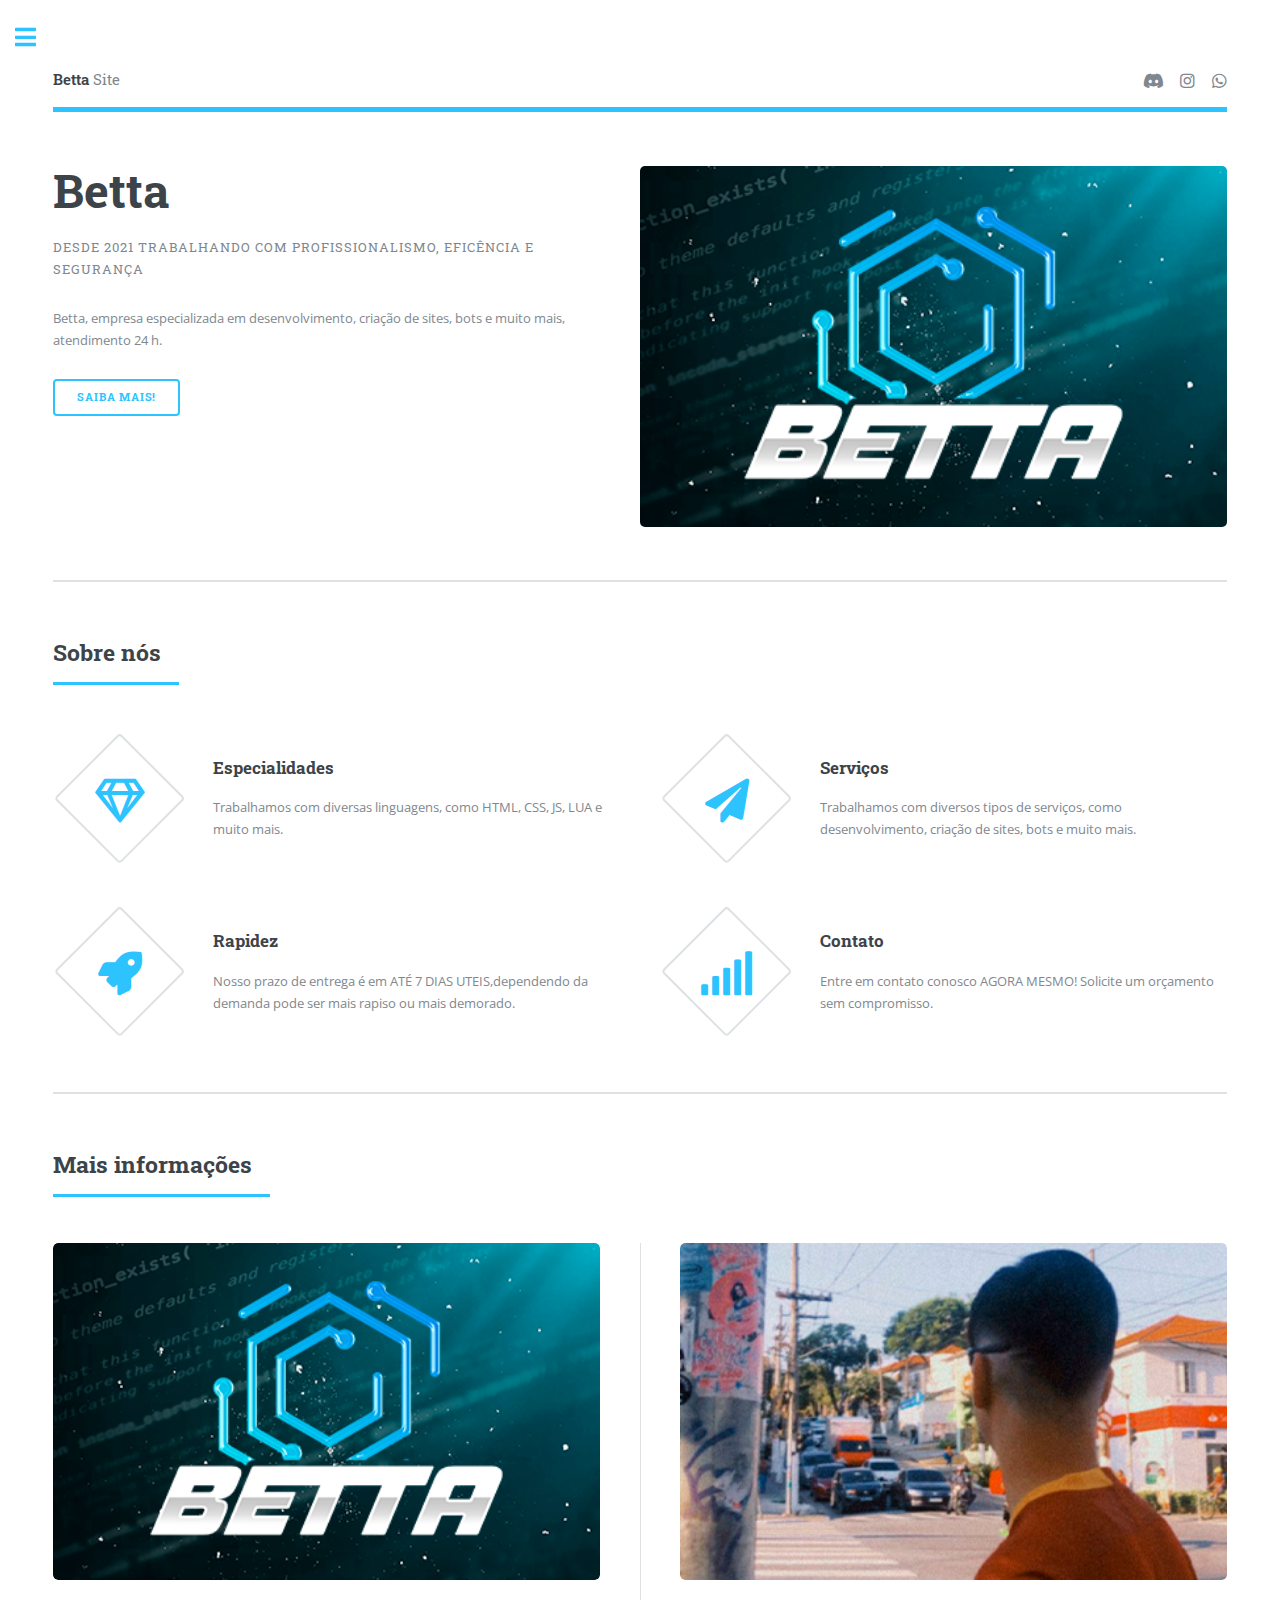
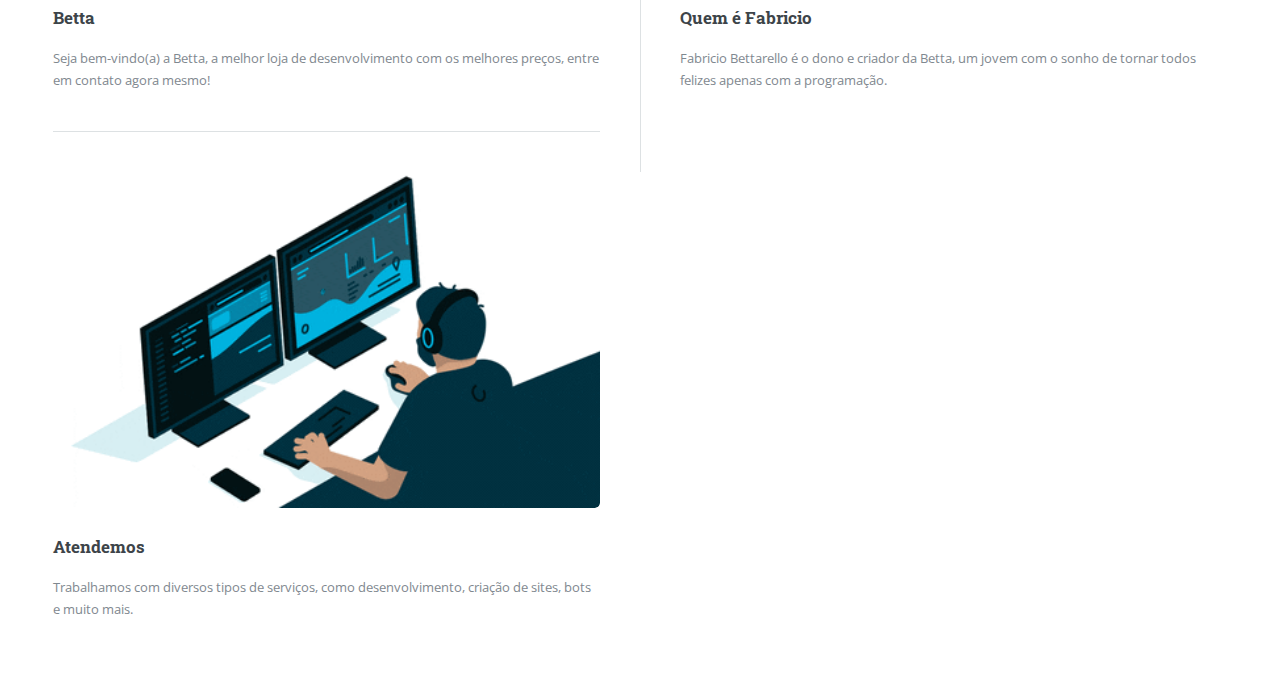
<file: home.html>
<!DOCTYPE HTML>
<!--
	Editorial by HTML5 UP
	html5up.net | @ajlkn
	Free for personal and commercial use under the CCA 3.0 license (html5up.net/license)
-->
<html>
	<head>
		<title>Betta - Site</title>
		<meta charset="utf-8" />
		<meta name="viewport" content="width=device-width, initial-scale=1, user-scalable=no" />
		<link rel="stylesheet" href="assets/css/main.css" />
		<link rel="shortcut icon" href="images/logo.png" type="image/x-icon">
		<meta name="description" content="Seja bem-vindo(a) a Betta, a melhor loja de desenvolvimento com os melhores preços. Visite agora nosso site!">
	</head>
	<body class="is-preload">

		<!-- Wrapper -->
			<div id="wrapper">

				<!-- Main -->
					<div id="main">
						<div class="inner">

							<!-- Header -->
								<header id="header">
									<a href="home.html" class="logo"><strong>Betta</strong> Site</a>
									<ul class="icons">
										<li><a href="https://discord.gg/AR87m5PDKe" class="icon brands fa-discord" target="_blank"><span class="label">Discord</span></a></li>
										<li><a href="https://www.instagram.com/bettarello_/" class="icon brands fa-instagram" target="_blank"><span class="label">Instagram</span></a></li>
										<li><a href="https://api.whatsapp.com/send?phone=5511931501833&text=Ol%C3%A1%20Betta!" class="icon brands fa-whatsapp" target="_blank"><span class="label">Whatsapp</span></a></li>
									</ul>
								</header>

							<!-- Banner -->
								<section id="banner">
									<div class="content">
										<header>
											<h1>Betta</h1>
											<p>Desde 2021 trabalhando com Profissionalismo, Eficência e Segurança</p>
										</header>
										<p>Betta, empresa especializada em desenvolvimento, criação de sites, bots e muito mais, atendimento 24 h.</p>
										<ul class="actions">
											<li><a href="#mais" class="button big">Saiba mais!</a></li>
										</ul>
									</div>
									<span class="image object">
										<img src="images/pic01.png" alt="" />
									</span>
								</section>

							<!-- Section -->
								<section>
									<header class="major">
										<h2>Sobre nós</h2>
									</header>
									<div class="features">
										<article>
											<span class="icon fa-gem"></span>
											<div class="content">
												<h3>Especialidades</h3>
												<p>Trabalhamos com diversas linguagens, como HTML, CSS, JS, LUA e muito mais.</p>
											</div>
										</article>
										<article>
											<span class="icon solid fa-paper-plane"></span>
											<div class="content">
												<h3>Serviços</h3>
												<p>Trabalhamos com diversos tipos de serviços, como desenvolvimento, criação de sites, bots e muito mais.</p>
											</div>
										</article>
										<article>
											<span class="icon solid fa-rocket"></span>
											<div class="content">
												<h3>Rapidez</h3>
												<p>Nosso prazo de entrega é em ATÉ 7 DIAS UTEIS,dependendo da demanda pode ser mais rapiso ou mais demorado.</p>
											</div>
										</article>
										<article>
											<span class="icon solid fa-signal"></span>
											<div class="content">
												<h3>Contato</h3>
												<p>Entre em contato conosco AGORA MESMO! Solicite um orçamento sem compromisso.</p>
											</div>
										</article>
									</div>
								</section>

							<!-- Section -->
								<section id="mais">
									<header class="major">
										<h2>Mais informações</h2>
									</header>
									<div class="posts">
										<article>
											<a class="image"><img src="images/pic01.png" alt="" /></a>
											<h3>Betta</h3>
											<p>Seja bem-vindo(a) a Betta, a melhor loja de desenvolvimento com os melhores preços, entre em contato agora mesmo!</p>
										</article>
										<article>
											<a class="image"><img src="images/pic02.png" alt="" /></a>
											<h3>Quem é Fabricio</h3>
											<p>Fabricio Bettarello é o dono e criador da Betta, um jovem com o sonho de tornar todos felizes apenas com a programação.</p>
										</article>
										<article>
											<a class="image"><img src="images/pic03.gif" alt="" /></a>
											<h3>Atendemos</h3>
											<p>Trabalhamos com diversos tipos de serviços, como desenvolvimento, criação de sites, bots e muito mais.</p>
										</article>
									</div>
								</section>

						</div>
					</div>

				<!-- Sidebar -->
					<div id="sidebar">
						<div class="inner">

							<!-- Menu -->
								<nav id="menu">
									<header class="major">
										<h2>Menu</h2>
									</header>
									<ul>
										<li><a href="home.html">Página inicial</a></li>
										<li><a href="sobre.html">Sobre nós</a></li>
									</ul>
								</nav>

							<!-- Section -->
								<section>
									<header class="major">
										<h2>Contato</h2>
									</header>
									<p>Solicite um orçamento, atendimento 24 h.</p>
									<ul class="contact">
										<li class="icon solid fa-envelope">fabriciobettarello88@gmail.com</li>
										<li class="icon solid fa-phone">Tel:  (11) 93150-1833</li>
										<li class="icon solid fa-home">São Paulo | SP</li>
									</ul>
								</section>

							<!-- Footer -->
								<footer id="footer">
									<p class="copyright">Betta | &copy Todos os direitos reservados.</p>
								</footer>

						</div>
					</div>

			</div>

		<!-- Scripts -->
			<script src="assets/js/jquery.min.js"></script>
			<script src="assets/js/browser.min.js"></script>
			<script src="assets/js/breakpoints.min.js"></script>
			<script src="assets/js/util.js"></script>
			<script src="assets/js/main.js"></script>

	</body>
</html>
</file>
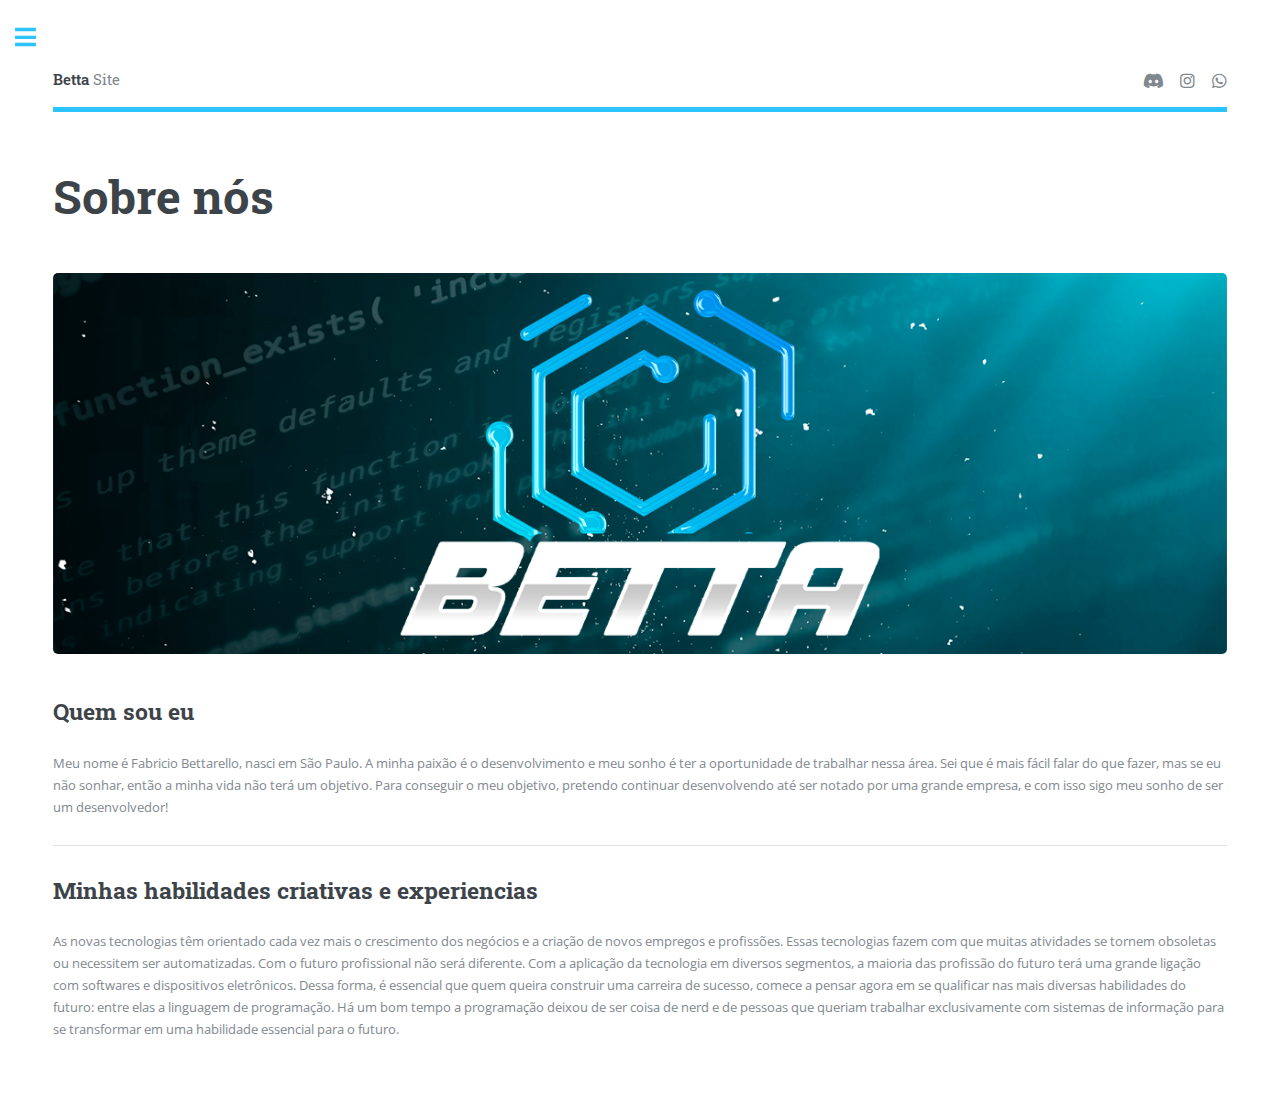
<file: sobre.html>
<!DOCTYPE HTML>
<!--
	Editorial by HTML5 UP
	html5up.net | @ajlkn
	Free for personal and commercial use under the CCA 3.0 license (html5up.net/license)
-->
<html>
	<head>
		<title>Betta - Site | Sobre nós</title>
		<meta charset="utf-8" />
		<meta name="viewport" content="width=device-width, initial-scale=1, user-scalable=no" />
		<link rel="stylesheet" href="assets/css/main.css" />
		<link rel="shortcut icon" href="images/logo.png" type="image/x-icon">
	</head>
	<body class="is-preload">

		<!-- Wrapper -->
			<div id="wrapper">

				<!-- Main -->
					<div id="main">
						<div class="inner">

							<!-- Header -->
								<header id="header">
									<a href="home.html" class="logo"><strong>Betta</strong> Site</a>
									<ul class="icons">
										<li><a href="https://discord.gg/AR87m5PDKe" class="icon brands fa-discord" target="_blank"><span class="label">Discord</span></a></li>
										<li><a href="https://www.instagram.com/bettarello_/" class="icon brands fa-instagram" target="_blank"><span class="label">Instagram</span></a></li>
										<li><a href="https://api.whatsapp.com/send?phone=5511931501833&text=Ol%C3%A1%20Betta!" class="icon brands fa-whatsapp" target="_blank"><span class="label">Whatsapp</span></a></li>
									</ul>
								</header>

							<!-- Content -->
								<section>
									<header class="main">
										<h1>Sobre nós</h1>
									</header>

									<span class="image main"><img src="images/pic11.png" alt="" /></span>
									<h2>Quem sou eu</h2>
									<p>Meu nome é Fabricio Bettarello, nasci em São Paulo. A minha paixão é o desenvolvimento e meu sonho é ter a oportunidade de trabalhar nessa área. Sei que é mais fácil falar do que fazer, mas se eu não sonhar, então a minha vida não terá um objetivo. Para conseguir o meu objetivo, pretendo continuar desenvolvendo até ser notado por uma grande empresa, e com isso sigo meu sonho de ser um desenvolvedor!</p>
									<hr>
									<h2>Minhas habilidades criativas e experiencias</h2>
									<p>As novas tecnologias têm orientado cada vez mais o crescimento dos negócios e a criação de novos empregos e profissões. Essas tecnologias fazem com que muitas atividades se tornem obsoletas ou necessitem ser automatizadas. Com o futuro profissional não será diferente. Com a aplicação da tecnologia em diversos segmentos, a maioria das profissão do futuro terá uma grande ligação com softwares e dispositivos eletrônicos. Dessa forma, é essencial que quem queira construir uma carreira de sucesso, comece a pensar agora em se qualificar nas mais diversas habilidades do futuro: entre elas a linguagem de programação. Há um bom tempo a programação deixou de ser coisa de nerd e de pessoas que queriam trabalhar exclusivamente com sistemas de informação para se transformar em uma habilidade essencial para o futuro.</p>
								</section>

						</div>
					</div>

				<!-- Sidebar -->
					<div id="sidebar">
						<div class="inner">

							<!-- Menu -->
								<nav id="menu">
									<header class="major">
										<h2>Menu</h2>
									</header>
									<ul>
										<li><a href="home.html">Página inicial</a></li>
										<li><a href="sobre.html">Sobre nós</a></li>
									</ul>
								</nav>

							<!-- Section -->
							<section>
								<header class="major">
									<h2>Contato</h2>
								</header>
								<p>Solicite um orçamento, atendimento 24 h.</p>
								<ul class="contact">
									<li class="icon solid fa-envelope">fabriciobettarello88@gmail.com</li>
									<li class="icon solid fa-phone">Tel:  (11) 93150-1833</li>
									<li class="icon solid fa-home">São Paulo | SP</li>
								</ul>
							</section>

							<!-- Footer -->
								<footer id="footer">
									<p class="copyright">Betta | &copy Todos os direitos reservados.</p>
								</footer>

						</div>
					</div>

			</div>

		<!-- Scripts -->
			<script src="assets/js/jquery.min.js"></script>
			<script src="assets/js/browser.min.js"></script>
			<script src="assets/js/breakpoints.min.js"></script>
			<script src="assets/js/util.js"></script>
			<script src="assets/js/main.js"></script>

	</body>
</html>
</file>
<file: assets/css/main.css>
@import url("fontawesome-all.min.css");@import url("https://fonts.googleapis.com/css?family=Open+Sans:400,600,400italic,600italic|Roboto+Slab:400,700");body,div,html,span{margin-left:0;}body,html,span,div{margin-bottom:0;}span,div,html,body{margin-right:0;}span,body,html,div{margin-top:0;}div,html,body,span{padding-left:0;}body,div,span,html{padding-bottom:0;}div,html,body,span{padding-right:0;}html,div,body,span{padding-top:0;}html{border-left-width:0;}html{border-bottom-width:0;}html{border-right-width:0;}html{border-top-width:0;}html{border-left-style:none;}html{border-bottom-style:none;}html{border-right-style:none;}html{border-top-style:none;}html{border-left-color:currentColor;}html{border-bottom-color:currentColor;}html{border-right-color:currentColor;}html{border-top-color:currentColor;}html{border-image:none;}html{font-size:100%;}html{font:inherit;}span,html,div,body{vertical-align:baseline;}body{border-left-width:0;}body{border-bottom-width:0;}body{border-right-width:0;}body{border-top-width:0;}body{border-left-style:none;}body{border-bottom-style:none;}body{border-right-style:none;}body{border-top-style:none;}body{border-left-color:currentColor;}body{border-bottom-color:currentColor;}body{border-right-color:currentColor;}body{border-top-color:currentColor;}body{border-image:none;}body{font-size:100%;}body{font:inherit;}div{border-left-width:0;}div{border-bottom-width:0;}div{border-right-width:0;}div{border-top-width:0;}div{border-left-style:none;}div{border-bottom-style:none;}div{border-right-style:none;}div{border-top-style:none;}div{border-left-color:currentColor;}div{border-bottom-color:currentColor;}div{border-right-color:currentColor;}div{border-top-color:currentColor;}div{border-image:none;}div{font-size:100%;}div{font:inherit;}span{border-left-width:0;}span{border-bottom-width:0;}span{border-right-width:0;}span{border-top-width:0;}span{border-left-style:none;}span{border-bottom-style:none;}span{border-right-style:none;}span{border-top-style:none;}span{border-left-color:currentColor;}span{border-bottom-color:currentColor;}span{border-right-color:currentColor;}span{border-top-color:currentColor;}span{border-image:none;}span{font-size:100%;}span{font:inherit;}iframe,applet,h1,object{margin-left:0;}iframe,h1,object,applet{margin-bottom:0;}h1,applet,iframe,object{margin-right:0;}h1,applet,object,iframe{margin-top:0;}object,applet,h1,iframe{padding-left:0;}applet,object,h1,iframe{padding-bottom:0;}applet,object,h1,iframe{padding-right:0;}object,applet,h1,iframe{padding-top:0;}applet{border-left-width:0;}applet{border-bottom-width:0;}applet{border-right-width:0;}applet{border-top-width:0;}applet{border-left-style:none;}applet{border-bottom-style:none;}applet{border-right-style:none;}applet{border-top-style:none;}applet{border-left-color:currentColor;}applet{border-bottom-color:currentColor;}applet{border-right-color:currentColor;}applet{border-top-color:currentColor;}applet{border-image:none;}applet{font-size:100%;}applet{font:inherit;}applet,iframe,object,h1{vertical-align:baseline;}object{border-left-width:0;}object{border-bottom-width:0;}object{border-right-width:0;}object{border-top-width:0;}object{border-left-style:none;}object{border-bottom-style:none;}object{border-right-style:none;}object{border-top-style:none;}object{border-left-color:currentColor;}object{border-bottom-color:currentColor;}object{border-right-color:currentColor;}object{border-top-color:currentColor;}object{border-image:none;}object{font-size:100%;}object{font:inherit;}iframe{border-left-width:0;}blockquote:before{content:"";}iframe{border-bottom-width:0;}iframe{border-right-width:0;}iframe{border-top-width:0;}iframe{border-left-style:none;}iframe{border-bottom-style:none;}iframe{border-right-style:none;}iframe{border-top-style:none;}iframe{border-left-color:currentColor;}iframe{border-bottom-color:currentColor;}iframe{border-right-color:currentColor;}iframe{border-top-color:currentColor;}iframe{border-image:none;}iframe{font-size:100%;}iframe{font:inherit;}h1{border-left-width:0;}h1{border-bottom-width:0;}h1{border-right-width:0;}h1{border-top-width:0;}h1{border-left-style:none;}h1{border-bottom-style:none;}h1{border-right-style:none;}h1{border-top-style:none;}h1{border-left-color:currentColor;}h1{border-bottom-color:currentColor;}h1{border-right-color:currentColor;}h1{border-top-color:currentColor;}h1{border-image:none;}h1{font-size:100%;}h1{font:inherit;}h4,h5,h2,h3{margin-left:0;}h5,h2,h3,h4{margin-bottom:0;}h2,h5,h3,h4{margin-right:0;}h2,h3,h5,h4{margin-top:0;}h4,h2,h3,h5{padding-left:0;}h3,h4,h5,h2{padding-bottom:0;}h2,h3,h5,h4{padding-right:0;}h2,h4,h5,h3{padding-top:0;}h2{border-left-width:0;}h2{border-bottom-width:0;}h2{border-right-width:0;}h2{border-top-width:0;}h2{border-left-style:none;}h2{border-bottom-style:none;}h2{border-right-style:none;}h2{border-top-style:none;}h2{border-left-color:currentColor;}h2{border-bottom-color:currentColor;}h2{border-right-color:currentColor;}h2{border-top-color:currentColor;}h2{border-image:none;}h2{font-size:100%;}h2{font:inherit;}h4,h3,h5,h2{vertical-align:baseline;}h3{border-left-width:0;}h3{border-bottom-width:0;}h3{border-right-width:0;}h3{border-top-width:0;}h3{border-left-style:none;}h3{border-bottom-style:none;}h3{border-right-style:none;}h3{border-top-style:none;}h3{border-left-color:currentColor;}h3{border-bottom-color:currentColor;}h3{border-right-color:currentColor;}h3{border-top-color:currentColor;}h3{border-image:none;}h3{font-size:100%;}h3{font:inherit;}h4{border-left-width:0;}h4{border-bottom-width:0;}h4{border-right-width:0;}h4{border-top-width:0;}h4{border-left-style:none;}h4{border-bottom-style:none;}h4{border-right-style:none;}h4{border-top-style:none;}h4{border-left-color:currentColor;}h4{border-bottom-color:currentColor;}h4{border-right-color:currentColor;}h4{border-top-color:currentColor;}h4{border-image:none;}h4{font-size:100%;}h4{font:inherit;}h5{border-left-width:0;}h5{border-bottom-width:0;}h5{border-right-width:0;}h5{border-top-width:0;}h5{border-left-style:none;}h5{border-bottom-style:none;}h5{border-right-style:none;}h5{border-top-style:none;}h5{border-left-color:currentColor;}h5{border-bottom-color:currentColor;}h5{border-right-color:currentColor;}h5{border-top-color:currentColor;}h5{border-image:none;}h5{font-size:100%;}h5{font:inherit;}pre,blockquote,h6,p{margin-left:0;}blockquote,h6,pre,p{margin-bottom:0;}pre,p,blockquote,h6{margin-right:0;}pre,h6,p,blockquote{margin-top:0;}p,blockquote,pre,h6{padding-left:0;}blockquote,p,h6,pre{padding-bottom:0;}p,blockquote,pre,h6{padding-right:0;}pre,p,blockquote,h6{padding-top:0;}h6{border-left-width:0;}h6{border-bottom-width:0;}h6{border-right-width:0;}h6{border-top-width:0;}h6{border-left-style:none;}h6{border-bottom-style:none;}h6{border-right-style:none;}h6{border-top-style:none;}h6{border-left-color:currentColor;}h6{border-bottom-color:currentColor;}h6{border-right-color:currentColor;}h6{border-top-color:currentColor;}h6{border-image:none;}h6{font-size:100%;}h6{font:inherit;}blockquote:before{content:none;}blockquote,p,pre,h6{vertical-align:baseline;}p{border-left-width:0;}p{border-bottom-width:0;}p{border-right-width:0;}p{border-top-width:0;}p{border-left-style:none;}p{border-bottom-style:none;}p{border-right-style:none;}p{border-top-style:none;}p{border-left-color:currentColor;}p{border-bottom-color:currentColor;}p{border-right-color:currentColor;}p{border-top-color:currentColor;}p{border-image:none;}p{font-size:100%;}p{font:inherit;}blockquote{border-left-width:0;}blockquote{border-bottom-width:0;}blockquote{border-right-width:0;}blockquote{border-top-width:0;}blockquote{border-left-style:none;}blockquote{border-bottom-style:none;}blockquote{border-right-style:none;}blockquote{border-top-style:none;}blockquote{border-left-color:currentColor;}blockquote{border-bottom-color:currentColor;}blockquote{border-right-color:currentColor;}blockquote{border-top-color:currentColor;}blockquote{border-image:none;}blockquote{font-size:100%;}blockquote{font:inherit;}pre{border-left-width:0;}pre{border-bottom-width:0;}pre{border-right-width:0;}pre{border-top-width:0;}pre{border-left-style:none;}pre{border-bottom-style:none;}pre{border-right-style:none;}pre{border-top-style:none;}pre{border-left-color:currentColor;}pre{border-bottom-color:currentColor;}pre{border-right-color:currentColor;}pre{border-top-color:currentColor;}pre{border-image:none;}pre{font-size:100%;}pre{font:inherit;}acronym,abbr,a,address{margin-left:0;}a,address,acronym,abbr{margin-bottom:0;}abbr,address,a,acronym{margin-right:0;}abbr,acronym,a,address{margin-top:0;}a,abbr,address,acronym{padding-left:0;}a,abbr,acronym,address{padding-bottom:0;}abbr,address,acronym,a{padding-right:0;}abbr,address,acronym,a{padding-top:0;}a{border-left-width:0;}a{border-bottom-width:0;}a{border-right-width:0;}a{border-top-width:0;}a{border-left-style:none;}a{border-bottom-style:none;}a{border-right-style:none;}a{border-top-style:none;}a{border-left-color:currentColor;}a{border-bottom-color:currentColor;}a{border-right-color:currentColor;}a{border-top-color:currentColor;}a{border-image:none;}a{font-size:100%;}a{font:inherit;}address,a,acronym,abbr{vertical-align:baseline;}abbr{border-left-width:0;}abbr{border-bottom-width:0;}abbr{border-right-width:0;}abbr{border-top-width:0;}abbr{border-left-style:none;}abbr{border-bottom-style:none;}abbr{border-right-style:none;}abbr{border-top-style:none;}abbr{border-left-color:currentColor;}abbr{border-bottom-color:currentColor;}abbr{border-right-color:currentColor;}abbr{border-top-color:currentColor;}abbr{border-image:none;}abbr{font-size:100%;}abbr{font:inherit;}acronym{border-left-width:0;}acronym{border-bottom-width:0;}acronym{border-right-width:0;}acronym{border-top-width:0;}acronym{border-left-style:none;}acronym{border-bottom-style:none;}acronym{border-right-style:none;}acronym{border-top-style:none;}acronym{border-left-color:currentColor;}acronym{border-bottom-color:currentColor;}acronym{border-right-color:currentColor;}acronym{border-top-color:currentColor;}acronym{border-image:none;}acronym{font-size:100%;}acronym{font:inherit;}address{border-left-width:0;}address{border-bottom-width:0;}address{border-right-width:0;}address{border-top-width:0;}address{border-left-style:none;}address{border-bottom-style:none;}address{border-right-style:none;}address{border-top-style:none;}address{border-left-color:currentColor;}address{border-bottom-color:currentColor;}address{border-right-color:currentColor;}address{border-top-color:currentColor;}address{border-image:none;}address{font-size:100%;}address{font:inherit;}del,big,code,cite{margin-left:0;}big,cite,code,del{margin-bottom:0;}del,big,cite,code{margin-right:0;}del,code,big,cite{margin-top:0;}del,cite,big,code{padding-left:0;}del,big,cite,code{padding-bottom:0;}code,big,del,cite{padding-right:0;}big,del,code,cite{padding-top:0;}big{border-left-width:0;}big{border-bottom-width:0;}big{border-right-width:0;}big{border-top-width:0;}big{border-left-style:none;}big{border-bottom-style:none;}big{border-right-style:none;}big{border-top-style:none;}big{border-left-color:currentColor;}big{border-bottom-color:currentColor;}big{border-right-color:currentColor;}big{border-top-color:currentColor;}big{border-image:none;}big{font-size:100%;}big{font:inherit;}big,del,code,cite{vertical-align:baseline;}cite{border-left-width:0;}cite{border-bottom-width:0;}cite{border-right-width:0;}cite{border-top-width:0;}cite{border-left-style:none;}cite{border-bottom-style:none;}cite{border-right-style:none;}cite{border-top-style:none;}cite{border-left-color:currentColor;}cite{border-bottom-color:currentColor;}cite{border-right-color:currentColor;}cite{border-top-color:currentColor;}cite{border-image:none;}cite{font-size:100%;}cite{font:inherit;}code{border-left-width:0;}code{border-bottom-width:0;}code{border-right-width:0;}code{border-top-width:0;}code{border-left-style:none;}code{border-bottom-style:none;}code{border-right-style:none;}code{border-top-style:none;}code{border-left-color:currentColor;}code{border-bottom-color:currentColor;}code{border-right-color:currentColor;}code{border-top-color:currentColor;}code{border-image:none;}code{font-size:100%;}code{font:inherit;}::-webkit-scrollbar-track{background-color:#686868;}del{border-left-width:0;}del{border-bottom-width:0;}del{border-right-width:0;}del{border-top-width:0;}del{border-left-style:none;}del{border-bottom-style:none;}del{border-right-style:none;}del{border-top-style:none;}del{border-left-color:currentColor;}del{border-bottom-color:currentColor;}del{border-right-color:currentColor;}del{border-top-color:currentColor;}del{border-image:none;}del{font-size:100%;}del{font:inherit;}ins,em,dfn,img{margin-left:0;}dfn,img,em,ins{margin-bottom:0;}img,ins,dfn,em{margin-right:0;}img,dfn,em,ins{margin-top:0;}ins,dfn,img,em{padding-left:0;}ins,dfn,em,img{padding-bottom:0;}img,ins,dfn,em{padding-right:0;}ins,dfn,em,img{padding-top:0;}dfn{border-left-width:0;}dfn{border-bottom-width:0;}dfn{border-right-width:0;}dfn{border-top-width:0;}dfn{border-left-style:none;}dfn{border-bottom-style:none;}dfn{border-right-style:none;}dfn{border-top-style:none;}dfn{border-left-color:currentColor;}dfn{border-bottom-color:currentColor;}dfn{border-right-color:currentColor;}dfn{border-top-color:currentColor;}dfn{border-image:none;}dfn{font-size:100%;}dfn{font:inherit;}dfn,em,ins,img{vertical-align:baseline;}em{border-left-width:0;}em{border-bottom-width:0;}em{border-right-width:0;}em{border-top-width:0;}em{border-left-style:none;}em{border-bottom-style:none;}em{border-right-style:none;}em{border-top-style:none;}em{border-left-color:currentColor;}em{border-bottom-color:currentColor;}em{border-right-color:currentColor;}em{border-top-color:currentColor;}em{border-image:none;}em{font-size:100%;}em{font:inherit;}img{border-left-width:0;}img{border-bottom-width:0;}img{border-right-width:0;}img{border-top-width:0;}img{border-left-style:none;}img{border-bottom-style:none;}img{border-right-style:none;}img{border-top-style:none;}img{border-left-color:currentColor;}img{border-bottom-color:currentColor;}img{border-right-color:currentColor;}img{border-top-color:currentColor;}img{border-image:none;}img{font-size:100%;}img{font:inherit;}ins{border-left-width:0;}ins{border-bottom-width:0;}ins{border-right-width:0;}ins{border-top-width:0;}ins{border-left-style:none;}ins{border-bottom-style:none;}ins{border-right-style:none;}ins{border-top-style:none;}ins{border-left-color:currentColor;}ins{border-bottom-color:currentColor;}ins{border-right-color:currentColor;}ins{border-top-color:currentColor;}ins{border-image:none;}ins{font-size:100%;}ins{font:inherit;}kbd,q{margin-left:0;}q,kbd{margin-bottom:0;}kbd,q{margin-right:0;}kbd,q{margin-top:0;}kbd,q{padding-left:0;}kbd,q{padding-bottom:0;}q,kbd{padding-right:0;}kbd,q{padding-top:0;}kbd{border-left-width:0;}kbd{border-bottom-width:0;}kbd{border-right-width:0;}blockquote:after{content:"";}kbd{border-top-width:0;}kbd{border-left-style:none;}kbd{border-bottom-style:none;}kbd{border-right-style:none;}kbd{border-top-style:none;}kbd{border-left-color:currentColor;}kbd{border-bottom-color:currentColor;}kbd{border-right-color:currentColor;}kbd{border-top-color:currentColor;}blockquote:after{content:none;}kbd{border-image:none;}kbd{font-size:100%;}kbd{font:inherit;}q,s,samp,kbd{vertical-align:baseline;}q{border-left-width:0;}q{border-bottom-width:0;}q{border-right-width:0;}q{border-top-width:0;}q{border-left-style:none;}q{border-bottom-style:none;}q{border-right-style:none;}q{border-top-style:none;}q{border-left-color:currentColor;}q{border-bottom-color:currentColor;}q{border-right-color:currentColor;}q{border-top-color:currentColor;}q{border-image:none;}q{font-size:100%;}q{font:inherit;}strike,s,small,samp{margin-left:0;}samp,s,small,strike{margin-bottom:0;}samp,s,small,strike{margin-right:0;}s,strike,small,samp{margin-top:0;}strike,s,samp,small{padding-left:0;}strike,samp,small,s{padding-bottom:0;}strike,small,samp,s{padding-right:0;}small,s,strike,samp{padding-top:0;}s{border-left-width:0;}s{border-bottom-width:0;}s{border-right-width:0;}s{border-top-width:0;}s{border-left-style:none;}s{border-bottom-style:none;}s{border-right-style:none;}s{border-top-style:none;}s{border-left-color:currentColor;}s{border-bottom-color:currentColor;}s{border-right-color:currentColor;}s{border-top-color:currentColor;}s{border-image:none;}s{font-size:100%;}s{font:inherit;}samp{border-left-width:0;}samp{border-bottom-width:0;}samp{border-right-width:0;}samp{border-top-width:0;}samp{border-left-style:none;}samp{border-bottom-style:none;}samp{border-right-style:none;}samp{border-top-style:none;}samp{border-left-color:currentColor;}samp{border-bottom-color:currentColor;}samp{border-right-color:currentColor;}samp{border-top-color:currentColor;}samp{border-image:none;}samp{font-size:100%;}samp{font:inherit;}small{border-left-width:0;}small{border-bottom-width:0;}small{border-right-width:0;}small{border-top-width:0;}small{border-left-style:none;}small{border-bottom-style:none;}small{border-right-style:none;}small{border-top-style:none;}small{border-left-color:currentColor;}small{border-bottom-color:currentColor;}small{border-right-color:currentColor;}small{border-top-color:currentColor;}small{border-image:none;}small{font-size:100%;}small{font:inherit;}strike,strong,sub,small{vertical-align:baseline;}strike{border-left-width:0;}strike{border-bottom-width:0;}strike{border-right-width:0;}strike{border-top-width:0;}strike{border-left-style:none;}strike{border-bottom-style:none;}strike{border-right-style:none;}strike{border-top-style:none;}strike{border-left-color:currentColor;}strike{border-bottom-color:currentColor;}strike{border-right-color:currentColor;}strike{border-top-color:currentColor;}strike{border-image:none;}strike{font-size:100%;}strike{font:inherit;}sup,tt,sub,strong{margin-left:0;}sub,tt,sup,strong{margin-bottom:0;}strong,tt,sup,sub{margin-right:0;}strong,sup,sub,tt{margin-top:0;}tt,sub,sup,strong{padding-left:0;}tt,strong,sub,sup{padding-bottom:0;}strong,tt,sub,sup{padding-right:0;}strong,tt,sub,sup{padding-top:0;}strong{border-left-width:0;}strong{border-bottom-width:0;}strong{border-right-width:0;}strong{border-top-width:0;}strong{border-left-style:none;}strong{border-bottom-style:none;}strong{border-right-style:none;}strong{border-top-style:none;}strong{border-left-color:currentColor;}strong{border-bottom-color:currentColor;}strong{border-right-color:currentColor;}strong{border-top-color:currentColor;}strong{border-image:none;}strong{font-size:100%;}strong{font:inherit;}sub{border-left-width:0;}sub{border-bottom-width:0;}sub{border-right-width:0;}sub{border-top-width:0;}sub{border-left-style:none;}sub{border-bottom-style:none;}sub{border-right-style:none;}sub{border-top-style:none;}sub{border-left-color:currentColor;}sub{border-bottom-color:currentColor;}sub{border-right-color:currentColor;}sub{border-top-color:currentColor;}sub{border-image:none;}sub{font-size:100%;}sub{font:inherit;}sup{border-left-width:0;}sup{border-bottom-width:0;}sup{border-right-width:0;}sup{border-top-width:0;}sup{border-left-style:none;}sup{border-bottom-style:none;}sup{border-right-style:none;}sup{border-top-style:none;}sup{border-left-color:currentColor;}sup{border-bottom-color:currentColor;}sup{border-right-color:currentColor;}sup{border-top-color:currentColor;}sup{border-image:none;}sup{font-size:100%;}sup{font:inherit;}tt,b,var,sup{vertical-align:baseline;}tt{border-left-width:0;}tt{border-bottom-width:0;}tt{border-right-width:0;}tt{border-top-width:0;}tt{border-left-style:none;}tt{border-bottom-style:none;}tt{border-right-style:none;}tt{border-top-style:none;}tt{border-left-color:currentColor;}tt{border-bottom-color:currentColor;}tt{border-right-color:currentColor;}tt{border-top-color:currentColor;}tt{border-image:none;}tt{font-size:100%;}tt{font:inherit;}b,u,i,var{margin-left:0;}u,i,var,b{margin-bottom:0;}u,var,b,i{margin-right:0;}b,i,u,var{margin-top:0;}i,u,b,var{padding-left:0;}var,u,b,i{padding-bottom:0;}b,i,var,u{padding-right:0;}u,b,var,i{padding-top:0;}var{border-left-width:0;}var{border-bottom-width:0;}var{border-right-width:0;}var{border-top-width:0;}var{border-left-style:none;}var{border-bottom-style:none;}var{border-right-style:none;}var{border-top-style:none;}var{border-left-color:currentColor;}var{border-bottom-color:currentColor;}var{border-right-color:currentColor;}var{border-top-color:currentColor;}var{border-image:none;}var{font-size:100%;}var{font:inherit;}b{border-left-width:0;}b{border-bottom-width:0;}b{border-right-width:0;}b{border-top-width:0;}b{border-left-style:none;}b{border-bottom-style:none;}b{border-right-style:none;}b{border-top-style:none;}b{border-left-color:currentColor;}b{border-bottom-color:currentColor;}b{border-right-color:currentColor;}b{border-top-color:currentColor;}b{border-image:none;}b{font-size:100%;}b{font:inherit;}u{border-left-width:0;}u{border-bottom-width:0;}u{border-right-width:0;}u{border-top-width:0;}u{border-left-style:none;}u{border-bottom-style:none;}u{border-right-style:none;}u{border-top-style:none;}u{border-left-color:currentColor;}u{border-bottom-color:currentColor;}u{border-right-color:currentColor;}u{border-top-color:currentColor;}u{border-image:none;}u{font-size:100%;}u{font:inherit;}u,i{vertical-align:baseline;}i{border-left-width:0;}i{border-bottom-width:0;}i{border-right-width:0;}i{border-top-width:0;}i{border-left-style:none;}i{border-bottom-style:none;}i{border-right-style:none;}i{border-top-style:none;}i{border-left-color:currentColor;}i{border-bottom-color:currentColor;}i{border-right-color:currentColor;}q:before{content:"";}i{border-top-color:currentColor;}i{border-image:none;}i{font-size:100%;}i{font:inherit;}center,dl{margin-left:0;}dl,center{margin-bottom:0;}dl,center{margin-right:0;}center,dl{margin-top:0;}dl,center{padding-left:0;}dl,center{padding-bottom:0;}center,dl{padding-right:0;}dl,center{padding-top:0;}center{border-left-width:0;}center{border-bottom-width:0;}center{border-right-width:0;}center{border-top-width:0;}center{border-left-style:none;}center{border-bottom-style:none;}center{border-right-style:none;}center{border-top-style:none;}center{border-left-color:currentColor;}center{border-bottom-color:currentColor;}center{border-right-color:currentColor;}center{border-top-color:currentColor;}center{border-image:none;}center{font-size:100%;}center{font:inherit;}q:before{content:none;}dl,dd,center,dt{vertical-align:baseline;}dl{border-left-width:0;}dl{border-bottom-width:0;}dl{border-right-width:0;}dl{border-top-width:0;}dl{border-left-style:none;}q:after{content:"";}dl{border-bottom-style:none;}dl{border-right-style:none;}dl{border-top-style:none;}dl{border-left-color:currentColor;}dl{border-bottom-color:currentColor;}dl{border-right-color:currentColor;}dl{border-top-color:currentColor;}dl{border-image:none;}dl{font-size:100%;}dl{font:inherit;}ol,ul,dt,dd{margin-left:0;}ol,dd,dt,ul{margin-bottom:0;}dd,ol,dt,ul{margin-right:0;}ol,ul,dt,dd{margin-top:0;}dd,dt,ol,ul{padding-left:0;}ol,dt,dd,ul{padding-bottom:0;}ul,dd,dt,ol{padding-right:0;}ol,dt,dd,ul{padding-top:0;}dt{border-left-width:0;}dt{border-bottom-width:0;}dt{border-right-width:0;}dt{border-top-width:0;}dt{border-left-style:none;}dt{border-bottom-style:none;}dt{border-right-style:none;}dt{border-top-style:none;}dt{border-left-color:currentColor;}dt{border-bottom-color:currentColor;}dt{border-right-color:currentColor;}dt{border-top-color:currentColor;}dt{border-image:none;}dt{font-size:100%;}dt{font:inherit;}dd{border-left-width:0;}dd{border-bottom-width:0;}dd{border-right-width:0;}dd{border-top-width:0;}dd{border-left-style:none;}dd{border-bottom-style:none;}dd{border-right-style:none;}dd{border-top-style:none;}dd{border-left-color:currentColor;}dd{border-bottom-color:currentColor;}dd{border-right-color:currentColor;}dd{border-top-color:currentColor;}dd{border-image:none;}dd{font-size:100%;}dd{font:inherit;}ol{border-left-width:0;}ol{border-bottom-width:0;}ol{border-right-width:0;}ol{border-top-width:0;}ol{border-left-style:none;}ol{border-bottom-style:none;}ol{border-right-style:none;}ol{border-top-style:none;}ol{border-left-color:currentColor;}ol{border-bottom-color:currentColor;}ol{border-right-color:currentColor;}ol{border-top-color:currentColor;}ol{border-image:none;}ol{font-size:100%;}ol{font:inherit;}ul,li,ol,fieldset{vertical-align:baseline;}ul{border-left-width:0;}ul{border-bottom-width:0;}ul{border-right-width:0;}ul{border-top-width:0;}ul{border-left-style:none;}ul{border-bottom-style:none;}ul{border-right-style:none;}ul{border-top-style:none;}ul{border-left-color:currentColor;}ul{border-bottom-color:currentColor;}ul{border-right-color:currentColor;}ul{border-top-color:currentColor;}ul{border-image:none;}ul{font-size:100%;}ul{font:inherit;}label,fieldset,form,li{margin-left:0;}label,fieldset,li,form{margin-bottom:0;}li,label,form,fieldset{margin-right:0;}fieldset,label,form,li{margin-top:0;}fieldset,form,label,li{padding-left:0;}form,fieldset,label,li{padding-bottom:0;}label,form,li,fieldset{padding-right:0;}li,label,form,fieldset{padding-top:0;}li{border-left-width:0;}li{border-bottom-width:0;}li{border-right-width:0;}li{border-top-width:0;}li{border-left-style:none;}li{border-bottom-style:none;}li{border-right-style:none;}li{border-top-style:none;}li{border-left-color:currentColor;}li{border-bottom-color:currentColor;}li{border-right-color:currentColor;}li{border-top-color:currentColor;}li{border-image:none;}li{font-size:100%;}li{font:inherit;}fieldset{border-left-width:0;}fieldset{border-bottom-width:0;}fieldset{border-right-width:0;}fieldset{border-top-width:0;}fieldset{border-left-style:none;}fieldset{border-bottom-style:none;}fieldset{border-right-style:none;}fieldset{border-top-style:none;}fieldset{border-left-color:currentColor;}fieldset{border-bottom-color:currentColor;}fieldset{border-right-color:currentColor;}fieldset{border-top-color:currentColor;}fieldset{border-image:none;}fieldset{font-size:100%;}fieldset{font:inherit;}form{border-left-width:0;}form{border-bottom-width:0;}form{border-right-width:0;}form{border-top-width:0;}form{border-left-style:none;}form{border-bottom-style:none;}form{border-right-style:none;}form{border-top-style:none;}form{border-left-color:currentColor;}form{border-bottom-color:currentColor;}form{border-right-color:currentColor;}form{border-top-color:currentColor;}form{border-image:none;}form{font-size:100%;}form{font:inherit;}legend,table,label,form{vertical-align:baseline;}label{border-left-width:0;}label{border-bottom-width:0;}label{border-right-width:0;}label{border-top-width:0;}label{border-left-style:none;}label{border-bottom-style:none;}label{border-right-style:none;}label{border-top-style:none;}label{border-left-color:currentColor;}label{border-bottom-color:currentColor;}label{border-right-color:currentColor;}label{border-top-color:currentColor;}label{border-image:none;}label{font-size:100%;}label{font:inherit;}tbody,legend,table,caption{margin-left:0;}caption,legend,table,tbody{margin-bottom:0;}caption,tbody,legend,table{margin-right:0;}tbody,caption,table,legend{margin-top:0;}caption,tbody,table,legend{padding-left:0;}tbody,table,caption,legend{padding-bottom:0;}legend,tbody,caption,table{padding-right:0;}caption,tbody,legend,table{padding-top:0;}legend{border-left-width:0;}legend{border-bottom-width:0;}legend{border-right-width:0;}legend{border-top-width:0;}legend{border-left-style:none;}legend{border-bottom-style:none;}legend{border-right-style:none;}legend{border-top-style:none;}legend{border-left-color:currentColor;}legend{border-bottom-color:currentColor;}legend{border-right-color:currentColor;}legend{border-top-color:currentColor;}legend{border-image:none;}legend{font-size:100%;}legend{font:inherit;}table{border-left-width:0;}table{border-bottom-width:0;}table{border-right-width:0;}table{border-top-width:0;}table{border-left-style:none;}table{border-bottom-style:none;}table{border-right-style:none;}table{border-top-style:none;}table{border-left-color:currentColor;}table{border-bottom-color:currentColor;}table{border-right-color:currentColor;}table{border-top-color:currentColor;}table{border-image:none;}table{font-size:100%;}table{font:inherit;}caption{border-left-width:0;}caption{border-bottom-width:0;}caption{border-right-width:0;}caption{border-top-width:0;}caption{border-left-style:none;}caption{border-bottom-style:none;}caption{border-right-style:none;}caption{border-top-style:none;}caption{border-left-color:currentColor;}caption{border-bottom-color:currentColor;}caption{border-right-color:currentColor;}caption{border-top-color:currentColor;}caption{border-image:none;}caption{font-size:100%;}caption{font:inherit;}tfoot,caption,tbody,thead{vertical-align:baseline;}tbody{border-left-width:0;}tbody{border-bottom-width:0;}tbody{border-right-width:0;}tbody{border-top-width:0;}tbody{border-left-style:none;}tbody{border-bottom-style:none;}tbody{border-right-style:none;}tbody{border-top-style:none;}tbody{border-left-color:currentColor;}tbody{border-bottom-color:currentColor;}tbody{border-right-color:currentColor;}tbody{border-top-color:currentColor;}tbody{border-image:none;}tbody{font-size:100%;}tbody{font:inherit;}::-webkit-scrollbar{width:10px;}tfoot,thead,th,tr{margin-left:0;}tr,tfoot,thead,th{margin-bottom:0;}tfoot,tr,th,thead{margin-right:0;}tfoot,thead,tr,th{margin-top:0;}th,tr,tfoot,thead{padding-left:0;}tr,thead,tfoot,th{padding-bottom:0;}tr,th,tfoot,thead{padding-right:0;}tfoot,thead,tr,th{padding-top:0;}tfoot{border-left-width:0;}tfoot{border-bottom-width:0;}tfoot{border-right-width:0;}tfoot{border-top-width:0;}tfoot{border-left-style:none;}tfoot{border-bottom-style:none;}tfoot{border-right-style:none;}tfoot{border-top-style:none;}tfoot{border-left-color:currentColor;}tfoot{border-bottom-color:currentColor;}tfoot{border-right-color:currentColor;}tfoot{border-top-color:currentColor;}tfoot{border-image:none;}tfoot{font-size:100%;}tfoot{font:inherit;}thead{border-left-width:0;}thead{border-bottom-width:0;}thead{border-right-width:0;}thead{border-top-width:0;}thead{border-left-style:none;}thead{border-bottom-style:none;}thead{border-right-style:none;}thead{border-top-style:none;}thead{border-left-color:currentColor;}thead{border-bottom-color:currentColor;}thead{border-right-color:currentColor;}thead{border-top-color:currentColor;}thead{border-image:none;}thead{font-size:100%;}thead{font:inherit;}tr{border-left-width:0;}tr{border-bottom-width:0;}tr{border-right-width:0;}tr{border-top-width:0;}tr{border-left-style:none;}tr{border-bottom-style:none;}tr{border-right-style:none;}tr{border-top-style:none;}tr{border-left-color:currentColor;}tr{border-bottom-color:currentColor;}tr{border-right-color:currentColor;}tr{border-top-color:currentColor;}tr{border-image:none;}tr{font-size:100%;}tr{font:inherit;}article,th,tr,td{vertical-align:baseline;}th{border-left-width:0;}th{border-bottom-width:0;}th{border-right-width:0;}th{border-top-width:0;}th{border-left-style:none;}th{border-bottom-style:none;}th{border-right-style:none;}th{border-top-style:none;}th{border-left-color:currentColor;}th{border-bottom-color:currentColor;}th{border-right-color:currentColor;}th{border-top-color:currentColor;}th{border-image:none;}th{font-size:100%;}th{font:inherit;}canvas,aside,td,article{margin-left:0;}article,td,aside,canvas{margin-bottom:0;}td,article,aside,canvas{margin-right:0;}article,aside,canvas,td{margin-top:0;}article,aside,canvas,td{padding-left:0;}aside,td,article,canvas{padding-bottom:0;}td,aside,canvas,article{padding-right:0;}td,canvas,aside,article{padding-top:0;}td{border-left-width:0;}td{border-bottom-width:0;}td{border-right-width:0;}td{border-top-width:0;}td{border-left-style:none;}td{border-bottom-style:none;}td{border-right-style:none;}td{border-top-style:none;}td{border-left-color:currentColor;}td{border-bottom-color:currentColor;}td{border-right-color:currentColor;}td{border-top-color:currentColor;}td{border-image:none;}td{font-size:100%;}td{font:inherit;}article{border-left-width:0;}article{border-bottom-width:0;}article{border-right-width:0;}article{border-top-width:0;}article{border-left-style:none;}article{border-bottom-style:none;}article{border-right-style:none;}article{border-top-style:none;}article{border-left-color:currentColor;}article{border-bottom-color:currentColor;}article{border-right-color:currentColor;}article{border-top-color:currentColor;}article{border-image:none;}article{font-size:100%;}article{font:inherit;}aside{border-left-width:0;}aside{border-bottom-width:0;}aside{border-right-width:0;}aside{border-top-width:0;}aside{border-left-style:none;}aside{border-bottom-style:none;}aside{border-right-style:none;}aside{border-top-style:none;}aside{border-left-color:currentColor;}aside{border-bottom-color:currentColor;}aside{border-right-color:currentColor;}aside{border-top-color:currentColor;}aside{border-image:none;}aside{font-size:100%;}aside{font:inherit;}embed,canvas,details,aside{vertical-align:baseline;}canvas{border-left-width:0;}canvas{border-bottom-width:0;}canvas{border-right-width:0;}canvas{border-top-width:0;}::-webkit-scrollbar{background-color:#686868;}canvas{border-left-style:none;}canvas{border-bottom-style:none;}canvas{border-right-style:none;}canvas{border-top-style:none;}canvas{border-left-color:currentColor;}canvas{border-bottom-color:currentColor;}canvas{border-right-color:currentColor;}canvas{border-top-color:currentColor;}canvas{border-image:none;}canvas{font-size:100%;}canvas{font:inherit;}details,figure,embed,figcaption{margin-left:0;}embed,details,figure,figcaption{margin-bottom:0;}figcaption,embed,figure,details{margin-right:0;}details,embed,figcaption,figure{margin-top:0;}details,figcaption,figure,embed{padding-left:0;}embed,details,figcaption,figure{padding-bottom:0;}figcaption,embed,figure,details{padding-right:0;}figure,details,figcaption,embed{padding-top:0;}details{border-left-width:0;}details{border-bottom-width:0;}details{border-right-width:0;}details{border-top-width:0;}details{border-left-style:none;}details{border-bottom-style:none;}details{border-right-style:none;}details{border-top-style:none;}details{border-left-color:currentColor;}details{border-bottom-color:currentColor;}details{border-right-color:currentColor;}details{border-top-color:currentColor;}details{border-image:none;}details{font-size:100%;}details{font:inherit;}embed{border-left-width:0;}embed{border-bottom-width:0;}embed{border-right-width:0;}embed{border-top-width:0;}embed{border-left-style:none;}embed{border-bottom-style:none;}embed{border-right-style:none;}embed{border-top-style:none;}embed{border-left-color:currentColor;}embed{border-bottom-color:currentColor;}embed{border-right-color:currentColor;}embed{border-top-color:currentColor;}embed{border-image:none;}embed{font-size:100%;}embed{font:inherit;}figure{border-left-width:0;}figure{border-bottom-width:0;}figure{border-right-width:0;}figure{border-top-width:0;}figure{border-left-style:none;}figure{border-bottom-style:none;}figure{border-right-style:none;}figure{border-top-style:none;}figure{border-left-color:currentColor;}figure{border-bottom-color:currentColor;}figure{border-right-color:currentColor;}figure{border-top-color:currentColor;}figure{border-image:none;}figure{font-size:100%;}figure{font:inherit;}figure,figcaption,footer,header{vertical-align:baseline;}figcaption{border-left-width:0;}figcaption{border-bottom-width:0;}figcaption{border-right-width:0;}figcaption{border-top-width:0;}figcaption{border-left-style:none;}figcaption{border-bottom-style:none;}figcaption{border-right-style:none;}figcaption{border-top-style:none;}figcaption{border-left-color:currentColor;}figcaption{border-bottom-color:currentColor;}figcaption{border-right-color:currentColor;}figcaption{border-top-color:currentColor;}figcaption{border-image:none;}figcaption{font-size:100%;}figcaption{font:inherit;}footer,header,menu,hgroup{margin-left:0;}menu,footer,hgroup,header{margin-bottom:0;}menu,hgroup,header,footer{margin-right:0;}menu,header,hgroup,footer{margin-top:0;}hgroup,footer,header,menu{padding-left:0;}header,footer,menu,hgroup{padding-bottom:0;}menu,footer,header,hgroup{padding-right:0;}menu,footer,header,hgroup{padding-top:0;}footer{border-left-width:0;}footer{border-bottom-width:0;}footer{border-right-width:0;}footer{border-top-width:0;}footer{border-left-style:none;}footer{border-bottom-style:none;}footer{border-right-style:none;}footer{border-top-style:none;}footer{border-left-color:currentColor;}footer{border-bottom-color:currentColor;}footer{border-right-color:currentColor;}footer{border-top-color:currentColor;}footer{border-image:none;}footer{font-size:100%;}footer{font:inherit;}header{border-left-width:0;}header{border-bottom-width:0;}header{border-right-width:0;}header{border-top-width:0;}header{border-left-style:none;}header{border-bottom-style:none;}header{border-right-style:none;}header{border-top-style:none;}header{border-left-color:currentColor;}header{border-bottom-color:currentColor;}header{border-right-color:currentColor;}header{border-top-color:currentColor;}header{border-image:none;}header{font-size:100%;}header{font:inherit;}hgroup{border-left-width:0;}hgroup{border-bottom-width:0;}hgroup{border-right-width:0;}hgroup{border-top-width:0;}hgroup{border-left-style:none;}hgroup{border-bottom-style:none;}hgroup{border-right-style:none;}hgroup{border-top-style:none;}hgroup{border-left-color:currentColor;}hgroup{border-bottom-color:currentColor;}hgroup{border-right-color:currentColor;}::-webkit-scrollbar-thumb{background:#2cc3ff;}hgroup{border-top-color:currentColor;}hgroup{border-image:none;}hgroup{font-size:100%;}hgroup{font:inherit;}hgroup,output,nav,menu{vertical-align:baseline;}menu{border-left-width:0;}menu{border-bottom-width:0;}menu{border-right-width:0;}menu{border-top-width:0;}menu{border-left-style:none;}menu{border-bottom-style:none;}menu{border-right-style:none;}menu{border-top-style:none;}menu{border-left-color:currentColor;}menu{border-bottom-color:currentColor;}menu{border-right-color:currentColor;}menu{border-top-color:currentColor;}menu{border-image:none;}menu{font-size:100%;}menu{font:inherit;}section,nav,ruby,output{margin-left:0;}ruby,section,output,nav{margin-bottom:0;}output,nav,ruby,section{margin-right:0;}nav,output,ruby,section{margin-top:0;}ruby,output,nav,section{padding-left:0;}section,ruby,nav,output{padding-bottom:0;}nav,output,ruby,section{padding-right:0;}ruby,section,output,nav{padding-top:0;}nav{border-left-width:0;}nav{border-bottom-width:0;}nav{border-right-width:0;}nav{border-top-width:0;}nav{border-left-style:none;}nav{border-bottom-style:none;}nav{border-right-style:none;}nav{border-top-style:none;}nav{border-left-color:currentColor;}nav{border-bottom-color:currentColor;}nav{border-right-color:currentColor;}nav{border-top-color:currentColor;}nav{border-image:none;}nav{font-size:100%;}nav{font:inherit;}output{border-left-width:0;}output{border-bottom-width:0;}output{border-right-width:0;}output{border-top-width:0;}output{border-left-style:none;}output{border-bottom-style:none;}output{border-right-style:none;}output{border-top-style:none;}output{border-left-color:currentColor;}output{border-bottom-color:currentColor;}output{border-right-color:currentColor;}output{border-top-color:currentColor;}output{border-image:none;}output{font-size:100%;}output{font:inherit;}ruby{border-left-width:0;}ruby{border-bottom-width:0;}ruby{border-right-width:0;}ruby{border-top-width:0;}ruby{border-left-style:none;}ruby{border-bottom-style:none;}ruby{border-right-style:none;}ruby{border-top-style:none;}ruby{border-left-color:currentColor;}ruby{border-bottom-color:currentColor;}ruby{border-right-color:currentColor;}ruby{border-top-color:currentColor;}ruby{border-image:none;}ruby{font-size:100%;}ruby{font:inherit;}summary,time,ruby,section{vertical-align:baseline;}section{border-left-width:0;}section{border-bottom-width:0;}section{border-right-width:0;}section{border-top-width:0;}section{border-left-style:none;}section{border-bottom-style:none;}section{border-right-style:none;}section{border-top-style:none;}section{border-left-color:currentColor;}section{border-bottom-color:currentColor;}section{border-right-color:currentColor;}section{border-top-color:currentColor;}section{border-image:none;}section{font-size:100%;}section{font:inherit;}summary,audio,time,mark{margin-left:0;}audio,summary,mark,time{margin-bottom:0;}time,summary,audio,mark{margin-right:0;}audio,time,mark,summary{margin-top:0;}audio,time,mark,summary{padding-left:0;}audio,mark,time,summary{padding-bottom:0;}summary,time,mark,audio{padding-right:0;}summary,time,mark,audio{padding-top:0;}summary{border-left-width:0;}summary{border-bottom-width:0;}summary{border-right-width:0;}::-webkit-scrollbar-thumb{border-radius:11.25pt;}summary{border-top-width:0;}summary{border-left-style:none;}summary{border-bottom-style:none;}summary{border-right-style:none;}summary{border-top-style:none;}summary{border-left-color:currentColor;}summary{border-bottom-color:currentColor;}summary{border-right-color:currentColor;}summary{border-top-color:currentColor;}summary{border-image:none;}summary{font-size:100%;}summary{font:inherit;}time{border-left-width:0;}time{border-bottom-width:0;}time{border-right-width:0;}time{border-top-width:0;}time{border-left-style:none;}time{border-bottom-style:none;}time{border-right-style:none;}time{border-top-style:none;}time{border-left-color:currentColor;}time{border-bottom-color:currentColor;}time{border-right-color:currentColor;}time{border-top-color:currentColor;}time{border-image:none;}time{font-size:100%;}time{font:inherit;}mark{border-left-width:0;}mark{border-bottom-width:0;}mark{border-right-width:0;}mark{border-top-width:0;}mark{border-left-style:none;}mark{border-bottom-style:none;}mark{border-right-style:none;}mark{border-top-style:none;}mark{border-left-color:currentColor;}mark{border-bottom-color:currentColor;}mark{border-right-color:currentColor;}mark{border-top-color:currentColor;}mark{border-image:none;}mark{font-size:100%;}mark{font:inherit;}mark,audio,video{vertical-align:baseline;}audio{border-left-width:0;}audio{border-bottom-width:0;}audio{border-right-width:0;}audio{border-top-width:0;}audio{border-left-style:none;}audio{border-bottom-style:none;}audio{border-right-style:none;}audio{border-top-style:none;}audio{border-left-color:currentColor;}audio{border-bottom-color:currentColor;}audio{border-right-color:currentColor;}audio{border-top-color:currentColor;}audio{border-image:none;}audio{font-size:100%;}audio{font:inherit;}video{margin-left:0;}video{margin-bottom:0;}video{margin-right:0;}video{margin-top:0;}video{padding-left:0;}video{padding-bottom:0;}video{padding-right:0;}video{padding-top:0;}video{border-left-width:0;}video{border-bottom-width:0;}video{border-right-width:0;}video{border-top-width:0;}video{border-left-style:none;}video{border-bottom-style:none;}video{border-right-style:none;}video{border-top-style:none;}video{border-left-color:currentColor;}video{border-bottom-color:currentColor;}video{border-right-color:currentColor;}video{border-top-color:currentColor;}video{border-image:none;}video{font-size:100%;}video{font:inherit;}menu,details,header,figure,aside,nav,footer,hgroup,figcaption,article,section{display:block;}html{scroll-behavior:smooth;}body{line-height:1;}ol,ul{list-style:none;}blockquote,q{quotes:none;}table{border-collapse:collapse;}table{border-spacing:0;}body{-webkit-text-size-adjust:none;}mark{background-color:transparent;}mark{color:inherit;}input::-moz-focus-inner{border-left-width:0;}input::-moz-focus-inner{border-bottom-width:0;}input::-moz-focus-inner{border-right-width:0;}input::-moz-focus-inner{border-top-width:0;}input::-moz-focus-inner{border-left-style:none;}input::-moz-focus-inner{border-bottom-style:none;}input::-moz-focus-inner{border-right-style:none;}input::-moz-focus-inner{border-top-style:none;}input::-moz-focus-inner{border-left-color:currentColor;}input::-moz-focus-inner{border-bottom-color:currentColor;}input::-moz-focus-inner{border-right-color:currentColor;}input::-moz-focus-inner{border-top-color:currentColor;}input::-moz-focus-inner{border-image:none;}input::-moz-focus-inner{padding-left:0;}input::-moz-focus-inner{padding-bottom:0;}input::-moz-focus-inner{padding-right:0;}input::-moz-focus-inner{padding-top:0;}textarea,select,input{-moz-appearance:none;}input,select,textarea{-webkit-appearance:none;}select,input,textarea{-ms-appearance:none;}input,textarea,select{appearance:none;}q:after{content:none;}@-ms-viewport{width:device-width;}body{-ms-overflow-style:scrollbar;}@media screen and (max-width: 480px){body,html{min-width:240pt;}}body.is-resizing *,body[class~=is-preload] *:after,body[class~=is-resizing] *:before,body[class~=is-resizing] *:after,body[class~=is-preload] *,body[class~=is-preload] *:before{-moz-animation:none !important;}body[class~=is-preload] *,body[class~=is-resizing] *:before,body[class~=is-preload] *:before,body[class~=is-preload] *:after,body.is-resizing *,body[class~=is-resizing] *:after{-webkit-animation:none !important;}html{box-sizing:border-box;}body[class~=is-preload] *:after,body.is-resizing *,body[class~=is-preload] *:before,body[class~=is-preload] *,body[class~=is-resizing] *:after,body[class~=is-resizing] *:before{-ms-animation:none !important;}body[class~=is-preload] *:after,body[class~=is-preload] *,body[class~=is-resizing] *:after,body[class~=is-resizing] *:before,body.is-resizing *,body[class~=is-preload] *:before{animation:none !important;}body[class~=is-preload] *:before,body[class~=is-resizing] *:before,body.is-resizing *,body[class~=is-preload] *,body[class~=is-preload] *:after,body[class~=is-resizing] *:after{-moz-transition:none !important;}*:before,*:after,*{box-sizing:inherit;}body[class~=is-resizing] *:after,body[class~=is-preload] *:before,body.is-resizing *,body[class~=is-preload] *,body[class~=is-preload] *:after,body[class~=is-resizing] *:before{-webkit-transition:none !important;}body{background:#fff;}body,input,textarea,select{color:#7f888f;}body[class~=is-preload] *,body[class~=is-resizing] *:after,body[class~=is-preload] *:before,body[class~=is-preload] *:after,body.is-resizing *,body[class~=is-resizing] *:before{-ms-transition:none !important;}body[class~=is-resizing] *:after,body[class~=is-resizing] *:before,body[class~=is-preload] *:after,body[class~=is-preload] *:before,body.is-resizing *,body[class~=is-preload] *{transition:none !important;}input,body,textarea,select{font-family:"Open Sans",sans-serif;}textarea,body,input,select{font-size:17.333333333px;}input,body,textarea,select{font-weight:400;}select,body,textarea,input{line-height:1.65;}@media screen and (max-width: 1680px){textarea,input,select,body{font-size:.152777778in;}}@media screen and (max-width: 1280px){textarea,body,select,input{font-size:10pt;}}@media screen and (max-width: 360px){body,input,select,textarea{font-size:12px;}}h3 a,h4 a,h1 a,h5 a,h2 a,h6 a,a:hover strong{color:inherit;}h5 a,h3 a,h6 a,h1 a,a,h2 a,h4 a{text-decoration:none;}h1 a{border-bottom-width:0;}h1 a{border-bottom-style:none;}a{-moz-transition:color .2s ease-in-out,border-bottom-color .2s ease-in-out;}a{-webkit-transition:color .2s ease-in-out,border-bottom-color .2s ease-in-out;}h1 a,a{border-bottom-color:currentColor;}h1 a{border-image:none;}a{-ms-transition:color .2s ease-in-out,border-bottom-color .2s ease-in-out;}a{transition:color .2s ease-in-out,border-bottom-color .2s ease-in-out;}a{border-bottom-width:.75pt;}a{border-bottom-style:dotted;}h2 a{border-bottom-width:0;}a{border-image:none;}a{color:#2cc3ff;}h1,strong,b,h6,h3,h5,h4,h2{color:#3d4449;}h2 a{border-bottom-style:none;}b,strong{font-weight:600;}em,i{font-style:italic;}h2 a{border-bottom-color:currentColor;}h1,h3,p,h2{margin-left:0;}p{margin-bottom:2em;}p,h1,h2,h3{margin-right:0;}h2 a{border-image:none;}h1,p,h2,h3{margin-top:0;}a:hover{border-bottom-color:#2cc3ff;}h1,h3,h4,h2{font-family:"Roboto Slab",serif;}h4,h3,h2,h1{font-weight:700;}h3 a{border-bottom-width:0;}h3 a{border-bottom-style:none;}h3 a{border-bottom-color:currentColor;}h2,h1,h3,h4{line-height:1.5;}h3,h4,h2,h1{margin-bottom:1em;}h3 a{border-image:none;}h4 a{border-bottom-width:0;}h4 a{border-bottom-style:none;}h4 a{border-bottom-color:currentColor;}h4 a{border-image:none;}h5 a{border-bottom-width:0;}h5 a{border-bottom-style:none;}h5 a{border-bottom-color:currentColor;}h5 a{border-image:none;}h5,h1,h4,h6{margin-left:0;}h5,h1,h4,h6{margin-right:0;}h6 a{border-bottom-width:0;}h6,h4,h5,h1{margin-top:0;}h6 a{border-bottom-style:none;}h5,h6{font-family:"Roboto Slab",serif;}h6,h5{font-weight:700;}h6 a{border-bottom-color:currentColor;}h6,h5{line-height:1.5;}h5,h6{margin-bottom:1em;}h6 a{border-image:none;}h1{font-size:4em;}h1{margin-bottom:.5em;}h1{line-height:1.3;}h2{font-size:1.75em;}h3{font-size:1.25em;}h4{font-size:1.1em;}h5{font-size:.9em;}h6{font-size:.7em;}a:hover{color:#2cc3ff !important;}@media screen and (max-width: 1680px){h1{font-size:3.5em;}}@media screen and (max-width: 980px){h1{font-size:3.25em;}}@media screen and (max-width: 736px){h1{font-size:2em;}h1{line-height:1.4;}h2{font-size:1.5em;}}sup,sub{font-size:.8em;}[class~=align-left]{text-align:left;}.row.aln-left{justify-content:flex-start;}[class~=row][class~=aln-center]{justify-content:center;}[class~=align-center]{text-align:center;}.row.gtr-uniform > * > :last-child{margin-bottom:0;}[class~=row][class~=aln-right]{justify-content:flex-end;}sup,sub{position:relative;}pre code{display:block;}[class~=row][class~=aln-top]{align-items:flex-start;}sub{top:.5em;}[class~=row][class~=aln-middle]{align-items:center;}blockquote,hr[class~=major]{margin-left:0;}[class~=row][class~=gtr-0][class~=gtr-uniform]{margin-top:0em;}[class~=row][class~=aln-bottom]{align-items:flex-end;}sup{top:-.5em;}.row > .imp{order:-1;}[class~=row] > [class~=col-1]{width:8.33333%;}blockquote{border-left-width:3px;}blockquote{border-left-style:solid;}[class~=align-right]{text-align:right;}[class~=row] > [class~=off-1]{margin-left:8.33333%;}blockquote{border-left-color:rgba(210,215,217,.75);}[class~=row] > [class~=col-2]{width:16.66667%;}blockquote{border-image:none;}blockquote{font-style:italic;}[class~=row] > [class~=off-2]{margin-left:16.66667%;}.row{display:flex;}[class~=row][class~=gtr-0][class~=gtr-uniform] > *{padding-top:0em;}[class~=row][class~=gtr-25][class~=gtr-uniform]{margin-top:-.375em;}.row > .col-3{width:25%;}pre code{line-height:1.75;}[class~=row] > [class~=off-3]{margin-left:25%;}blockquote{margin-bottom:2em;}.row{flex-wrap:wrap;}blockquote{margin-right:0;}blockquote{margin-top:0;}blockquote{padding-left:2em;}[class~=row] > [class~=col-4]{width:33.33333%;}[class~=row] > [class~=off-4]{margin-left:33.33333%;}.row,[class~=row] > *{box-sizing:border-box;}[class~=row] > [class~=col-5]{width:41.66667%;}.row{align-items:stretch;}blockquote{padding-bottom:.5em;}[class~=row][class~=gtr-0] > *,blockquote{padding-right:0;}.row > .off-5{margin-left:41.66667%;}blockquote{padding-top:.5em;}code{background:rgba(230,235,237,.25);}code{border-radius:.375em;}[class~=row] > [class~=col-6]{width:50%;}[class~=row] > [class~=off-6]{margin-left:50%;}code{border-left-width:.010416667in;}code{border-bottom-width:.010416667in;}[class~=row] > [class~=col-7]{width:58.33333%;}[class~=row] > [class~=off-7]{margin-left:58.33333%;}.row > .col-8{width:66.66667%;}[class~=row] > [class~=off-8]{margin-left:66.66667%;}[class~=row] > [class~=col-9]{width:75%;}[class~=row] > [class~=off-9]{margin-left:75%;}[class~=row][class~=gtr-25],[class~=row][class~=gtr-0],[class~=row],[class~=row][class~=gtr-50]{margin-top:0;}[class~=row] > [class~=col-10]{width:83.33333%;}code{border-right-width:.010416667in;}hr[class~=major]{margin-bottom:3em;}code{border-top-width:.010416667in;}[class~=row] > [class~=off-10]{margin-left:83.33333%;}code{border-left-style:solid;}[class~=row]{margin-left:-1.5em;}[class~=row] > [class~=col-11]{width:91.66667%;}code{border-bottom-style:solid;}code{border-right-style:solid;}[class~=row] > [class~=off-11]{margin-left:91.66667%;}[class~=row] > [class~=col-12]{width:100%;}[class~=row] > [class~=off-12]{margin-left:100%;}code{border-top-style:solid;}code{border-left-color:rgba(210,215,217,.75);}code{border-bottom-color:rgba(210,215,217,.75);}code{border-right-color:rgba(210,215,217,.75);}code{border-top-color:rgba(210,215,217,.75);}code{border-image:none;}[class~=row][class~=gtr-0]{margin-left:0em;}[class~=row][class~=gtr-25][class~=gtr-uniform] > *{padding-top:.375em;}code,pre{font-family:"Courier New",monospace;}[class~=row][class~=gtr-0] > *{padding-left:0em;}pre code,.row > *{padding-left:1.5em;}pre,code{font-size:.9em;}[class~=row][class~=gtr-50][class~=gtr-uniform]{margin-top:-.75em;}[class~=row][class~=gtr-200] > *,[class~=row][class~=gtr-0] > *,.row.gtr-150 > *,[class~=row][class~=gtr-50] > *,.row > *,[class~=row][class~=gtr-25] > *{padding-bottom:0;}[class~=row][class~=gtr-0] > *,[class~=row][class~=gtr-25] > *,[class~=row][class~=gtr-50] > *,.row > *{padding-top:0;}code{margin-left:.25em;}[class~=row][class~=gtr-25]{margin-left:-.375em;}[class~=row][class~=gtr-25] > *{padding-left:.375em;}pre code{padding-bottom:1em;}.row > *,.row.gtr-150 > *,[class~=row][class~=gtr-25] > *,[class~=row][class~=gtr-50] > *{padding-right:0;}code{margin-bottom:0;}code{margin-right:.25em;}code,pre{margin-top:0;}pre code{padding-right:1.5em;}code{padding-left:.65em;}[class~=row][class~=gtr-50][class~=gtr-uniform] > *{padding-top:.75em;}[class~=row][class~=gtr-150][class~=gtr-uniform]{margin-top:-2.25em;}code{padding-bottom:.25em;}[class~=row][class~=gtr-50]{margin-left:-.75em;}code{padding-right:.65em;}code{padding-top:.25em;}[class~=row][class~=gtr-50] > *{padding-left:.75em;}pre{-webkit-overflow-scrolling:touch;}[class~=row][class~=gtr-uniform]{margin-top:-1.5em;}.row.gtr-uniform > *{padding-top:1.5em;}hr,pre{margin-left:0;}[class~=row][class~=gtr-200],[class~=row][class~=gtr-150]{margin-top:0;}[class~=row][class~=gtr-150]{margin-left:-2.25em;}.row.gtr-150 > *{padding-left:2.25em;}hr,pre{margin-bottom:2em;}pre,hr,hr[class~=major]{margin-right:0;}hr{border-left-width:0;}pre code{padding-top:1em;}hr{border-bottom-width:.0625pc;}hr{border-right-width:0;}[class~=row][class~=gtr-200] > *,.row.gtr-150 > *{padding-top:0;}hr{border-top-width:0;}hr{border-left-style:none;}hr{border-bottom-style:solid;}[class~=row][class~=gtr-200]{margin-left:-3em;}hr{border-right-style:none;}hr{border-top-style:none;}hr{border-left-color:currentColor;}[class~=row][class~=gtr-200] > *{padding-left:3em;}pre code{overflow-x:auto;}[class~=row][class~=gtr-150][class~=gtr-uniform] > *{padding-top:2.25em;}hr{border-bottom-color:rgba(210,215,217,.75);}[class~=row][class~=gtr-200] > *{padding-right:0;}hr{border-right-color:currentColor;}hr{border-top-color:currentColor;}hr{border-image:none;}hr{margin-top:2em;}hr[class~=major]{margin-top:3em;}[class~=row][class~=gtr-200][class~=gtr-uniform]{margin-top:-3em;}[class~=row][class~=gtr-200][class~=gtr-uniform] > *{padding-top:3em;}@media screen and (max-width: 1680px){[class~=row][class~=aln-left]{justify-content:flex-start;}.row.gtr-uniform > * > :last-child{margin-bottom:0;}[class~=row]{display:flex;}[class~=row]{flex-wrap:wrap;}.row.gtr-0.gtr-uniform{margin-top:0em;}[class~=row][class~=aln-center]{justify-content:center;}[class~=row][class~=aln-right]{justify-content:flex-end;}[class~=row][class~=aln-top]{align-items:flex-start;}[class~=row][class~=aln-middle]{align-items:center;}.row.aln-bottom{align-items:flex-end;}[class~=row] > [class~=imp-xlarge]{order:-1;}[class~=row] > [class~=col-1-xlarge]{width:8.33333%;}[class~=row],.row > *{box-sizing:border-box;}[class~=row][class~=gtr-0][class~=gtr-uniform] > *{padding-top:0em;}[class~=row]{align-items:stretch;}[class~=row] > [class~=off-1-xlarge]{margin-left:8.33333%;}.row > .col-2-xlarge{width:16.66667%;}[class~=row] > [class~=off-2-xlarge]{margin-left:16.66667%;}[class~=row] > [class~=col-3-xlarge]{width:25%;}[class~=row] > [class~=off-3-xlarge]{margin-left:25%;}.row > .col-4-xlarge{width:33.33333%;}[class~=row] > [class~=off-4-xlarge]{margin-left:33.33333%;}[class~=row][class~=gtr-25][class~=gtr-uniform]{margin-top:-.375em;}[class~=row] > [class~=col-5-xlarge]{width:41.66667%;}.row.gtr-25.gtr-uniform > *{padding-top:.375em;}[class~=row][class~=gtr-50][class~=gtr-uniform]{margin-top:-.75em;}[class~=row][class~=gtr-50][class~=gtr-uniform] > *{padding-top:.75em;}[class~=row] > [class~=off-5-xlarge]{margin-left:41.66667%;}[class~=row] > [class~=col-6-xlarge]{width:50%;}[class~=row][class~=gtr-150][class~=gtr-uniform]{margin-top:-2.25em;}.row > .off-6-xlarge{margin-left:50%;}[class~=row][class~=gtr-150][class~=gtr-uniform] > *{padding-top:2.25em;}[class~=row] > [class~=col-7-xlarge]{width:58.33333%;}.row > .off-7-xlarge{margin-left:58.33333%;}[class~=row] > [class~=col-8-xlarge]{width:66.66667%;}[class~=row] > [class~=off-8-xlarge]{margin-left:66.66667%;}[class~=row] > [class~=col-9-xlarge]{width:75%;}[class~=row] > [class~=off-9-xlarge]{margin-left:75%;}[class~=row] > [class~=col-10-xlarge]{width:83.33333%;}[class~=row] > [class~=off-10-xlarge]{margin-left:83.33333%;}[class~=row] > [class~=col-11-xlarge]{width:91.66667%;}[class~=row] > [class~=off-11-xlarge]{margin-left:91.66667%;}[class~=row][class~=gtr-200][class~=gtr-uniform]{margin-top:-3em;}[class~=row][class~=gtr-200][class~=gtr-uniform] > *{padding-top:3em;}[class~=row][class~=gtr-0],[class~=row][class~=gtr-25],[class~=row],[class~=row][class~=gtr-50]{margin-top:0;}[class~=row] > [class~=col-12-xlarge]{width:100%;}[class~=row] > [class~=off-12-xlarge]{margin-left:100%;}[class~=row][class~=gtr-0]{margin-left:0em;}[class~=row][class~=gtr-0] > *{padding-left:0em;}[class~=row][class~=gtr-150] > *,[class~=row] > *,[class~=row][class~=gtr-200] > *,[class~=row][class~=gtr-25] > *,[class~=row][class~=gtr-0] > *,[class~=row][class~=gtr-50] > *{padding-bottom:0;}[class~=row][class~=gtr-25] > *,[class~=row][class~=gtr-50] > *,[class~=row][class~=gtr-0] > *,[class~=row][class~=gtr-150] > *,[class~=row][class~=gtr-200] > *,[class~=row] > *{padding-right:0;}[class~=row][class~=gtr-0] > *,[class~=row] > *,[class~=row][class~=gtr-50] > *,[class~=row][class~=gtr-25] > *{padding-top:0;}[class~=row][class~=gtr-25]{margin-left:-.375em;}[class~=row][class~=gtr-25] > *{padding-left:.375em;}[class~=row][class~=gtr-50]{margin-left:-.75em;}[class~=row][class~=gtr-50] > *{padding-left:.75em;}[class~=row][class~=gtr-uniform]{margin-top:-1.5em;}.row.gtr-uniform > *{padding-top:1.5em;}[class~=row][class~=gtr-150],[class~=row][class~=gtr-200]{margin-top:0;}[class~=row][class~=gtr-150]{margin-left:-2.25em;}[class~=row][class~=gtr-150] > *{padding-left:2.25em;}[class~=row]{margin-left:-1.5em;}[class~=row][class~=gtr-150] > *,[class~=row][class~=gtr-200] > *{padding-top:0;}[class~=row][class~=gtr-200]{margin-left:-3em;}[class~=row][class~=gtr-200] > *{padding-left:3em;}[class~=row] > *{padding-left:1.5em;}}@media screen and (max-width: 1280px){[class~=row][class~=aln-left]{justify-content:flex-start;}[class~=row][class~=aln-center]{justify-content:center;}[class~=row][class~=aln-right]{justify-content:flex-end;}[class~=row][class~=gtr-uniform] > * > :last-child{margin-bottom:0;}[class~=row][class~=aln-top]{align-items:flex-start;}[class~=row][class~=gtr-0][class~=gtr-uniform]{margin-top:0em;}[class~=row][class~=gtr-0][class~=gtr-uniform] > *{padding-top:0em;}.row.aln-middle{align-items:center;}.row.gtr-25.gtr-uniform{margin-top:-.375em;}[class~=row][class~=gtr-25][class~=gtr-uniform] > *{padding-top:.375em;}[class~=row][class~=aln-bottom]{align-items:flex-end;}[class~=row] > [class~=imp-large]{order:-1;}[class~=row] > [class~=col-1-large]{width:8.33333%;}[class~=row]{display:flex;}.row > .off-1-large{margin-left:8.33333%;}[class~=row]{flex-wrap:wrap;}.row > .col-2-large{width:16.66667%;}.row > .off-2-large{margin-left:16.66667%;}[class~=row] > [class~=col-3-large]{width:25%;}[class~=row] > [class~=off-3-large]{margin-left:25%;}[class~=row] > [class~=col-4-large]{width:33.33333%;}[class~=row] > [class~=off-4-large]{margin-left:33.33333%;}[class~=row] > [class~=col-5-large]{width:41.66667%;}.row > .off-5-large{margin-left:41.66667%;}[class~=row][class~=gtr-50][class~=gtr-uniform]{margin-top:-.75em;}[class~=row],.row > *{box-sizing:border-box;}[class~=row]{align-items:stretch;}.row.gtr-50.gtr-uniform > *{padding-top:.75em;}.row > .col-6-large{width:50%;}[class~=row] > [class~=off-6-large]{margin-left:50%;}[class~=row][class~=gtr-50],[class~=row][class~=gtr-0],[class~=row],[class~=row][class~=gtr-25]{margin-top:0;}[class~=row] > [class~=col-7-large]{width:58.33333%;}[class~=row] > [class~=off-7-large]{margin-left:58.33333%;}[class~=row] > [class~=col-8-large]{width:66.66667%;}[class~=row][class~=gtr-150][class~=gtr-uniform]{margin-top:-2.25em;}[class~=row] > [class~=off-8-large]{margin-left:66.66667%;}[class~=row] > [class~=col-9-large]{width:75%;}[class~=row] > [class~=off-9-large]{margin-left:75%;}[class~=row] > [class~=col-10-large]{width:83.33333%;}[class~=row]{margin-left:-1.5em;}[class~=row] > [class~=off-10-large]{margin-left:83.33333%;}[class~=row] > [class~=col-11-large]{width:91.66667%;}[class~=row] > *{padding-left:1.5em;}.row > .off-11-large{margin-left:91.66667%;}[class~=row][class~=gtr-0] > *,[class~=row][class~=gtr-25] > *,.row.gtr-50 > *,[class~=row] > *,.row.gtr-150 > *,[class~=row][class~=gtr-200] > *{padding-bottom:0;}[class~=row][class~=gtr-25] > *,[class~=row] > *,[class~=row][class~=gtr-200] > *,.row.gtr-150 > *,[class~=row][class~=gtr-0] > *,.row.gtr-50 > *{padding-right:0;}[class~=row] > [class~=col-12-large]{width:100%;}[class~=row][class~=gtr-0] > *,[class~=row] > *,.row.gtr-50 > *,[class~=row][class~=gtr-25] > *{padding-top:0;}[class~=row] > [class~=off-12-large]{margin-left:100%;}[class~=row][class~=gtr-0]{margin-left:0em;}[class~=row][class~=gtr-0] > *{padding-left:0em;}[class~=row][class~=gtr-25]{margin-left:-.375em;}[class~=row][class~=gtr-25] > *{padding-left:.375em;}[class~=row][class~=gtr-150][class~=gtr-uniform] > *{padding-top:2.25em;}.row.gtr-200.gtr-uniform{margin-top:-3em;}[class~=row][class~=gtr-200][class~=gtr-uniform] > *{padding-top:3em;}[class~=row][class~=gtr-50]{margin-left:-.75em;}.row.gtr-50 > *{padding-left:.75em;}[class~=row][class~=gtr-uniform]{margin-top:-1.5em;}[class~=row][class~=gtr-uniform] > *{padding-top:1.5em;}[class~=row][class~=gtr-150],[class~=row][class~=gtr-200]{margin-top:0;}[class~=row][class~=gtr-150]{margin-left:-2.25em;}.row.gtr-150 > *{padding-left:2.25em;}[class~=row][class~=gtr-200] > *,.row.gtr-150 > *{padding-top:0;}[class~=row][class~=gtr-200]{margin-left:-3em;}[class~=row][class~=gtr-200] > *{padding-left:3em;}}@media screen and (max-width: 980px){[class~=row][class~=aln-left]{justify-content:flex-start;}[class~=row]{display:flex;}[class~=row][class~=aln-center]{justify-content:center;}[class~=row][class~=aln-right]{justify-content:flex-end;}.row.aln-top{align-items:flex-start;}[class~=row][class~=aln-middle]{align-items:center;}[class~=row]{flex-wrap:wrap;}[class~=row][class~=aln-bottom]{align-items:flex-end;}[class~=row] > [class~=imp-medium]{order:-1;}[class~=row] > [class~=col-1-medium]{width:8.33333%;}[class~=row] > [class~=off-1-medium]{margin-left:8.33333%;}.row > .col-2-medium{width:16.66667%;}[class~=row] > [class~=off-2-medium]{margin-left:16.66667%;}[class~=row][class~=gtr-uniform] > * > :last-child{margin-bottom:0;}[class~=row] > [class~=col-3-medium]{width:25%;}.row > .off-3-medium{margin-left:25%;}.row > .col-4-medium{width:33.33333%;}[class~=row] > [class~=off-4-medium]{margin-left:33.33333%;}[class~=row] > [class~=col-5-medium]{width:41.66667%;}[class~=row] > [class~=off-5-medium]{margin-left:41.66667%;}[class~=row] > [class~=col-6-medium]{width:50%;}.row > .off-6-medium{margin-left:50%;}[class~=row] > [class~=col-7-medium]{width:58.33333%;}.row.gtr-0.gtr-uniform{margin-top:0em;}[class~=row] > [class~=off-7-medium]{margin-left:58.33333%;}.row > .col-8-medium{width:66.66667%;}[class~=row],[class~=row] > *{box-sizing:border-box;}[class~=row] > [class~=off-8-medium]{margin-left:66.66667%;}[class~=row] > [class~=col-9-medium]{width:75%;}[class~=row] > [class~=off-9-medium]{margin-left:75%;}[class~=row] > [class~=col-10-medium]{width:83.33333%;}[class~=row] > [class~=off-10-medium]{margin-left:83.33333%;}[class~=row]{align-items:stretch;}[class~=row] > [class~=col-11-medium]{width:91.66667%;}[class~=row][class~=gtr-0][class~=gtr-uniform] > *{padding-top:0em;}[class~=row] > [class~=off-11-medium]{margin-left:91.66667%;}[class~=row] > [class~=col-12-medium]{width:100%;}[class~=row],[class~=row][class~=gtr-50],[class~=row][class~=gtr-25],[class~=row][class~=gtr-0]{margin-top:0;}[class~=row] > [class~=off-12-medium]{margin-left:100%;}[class~=row][class~=gtr-25][class~=gtr-uniform]{margin-top:-.375em;}[class~=row]{margin-left:-1.5em;}[class~=row][class~=gtr-0]{margin-left:0em;}[class~=row] > *{padding-left:1.5em;}.row.gtr-0 > *{padding-left:0em;}[class~=row][class~=gtr-25][class~=gtr-uniform] > *{padding-top:.375em;}[class~=row][class~=gtr-50][class~=gtr-uniform]{margin-top:-.75em;}[class~=row][class~=gtr-150] > *,.row.gtr-50 > *,[class~=row] > *,.row.gtr-0 > *,[class~=row][class~=gtr-200] > *,[class~=row][class~=gtr-25] > *{padding-bottom:0;}[class~=row] > *,.row.gtr-50 > *,[class~=row][class~=gtr-150] > *,[class~=row][class~=gtr-25] > *,.row.gtr-0 > *,[class~=row][class~=gtr-200] > *{padding-right:0;}[class~=row] > *,.row.gtr-0 > *,[class~=row][class~=gtr-25] > *,.row.gtr-50 > *{padding-top:0;}[class~=row][class~=gtr-25]{margin-left:-.375em;}[class~=row][class~=gtr-25] > *{padding-left:.375em;}[class~=row][class~=gtr-50]{margin-left:-.75em;}.row.gtr-50 > *{padding-left:.75em;}[class~=row][class~=gtr-uniform]{margin-top:-1.5em;}[class~=row][class~=gtr-uniform] > *{padding-top:1.5em;}[class~=row][class~=gtr-150],.row.gtr-200{margin-top:0;}[class~=row][class~=gtr-150]{margin-left:-2.25em;}[class~=row][class~=gtr-150] > *{padding-left:2.25em;}[class~=row][class~=gtr-150] > *,[class~=row][class~=gtr-200] > *{padding-top:0;}.row.gtr-200{margin-left:-3em;}[class~=row][class~=gtr-200] > *{padding-left:3em;}[class~=row][class~=gtr-50][class~=gtr-uniform] > *{padding-top:.75em;}[class~=row][class~=gtr-150][class~=gtr-uniform]{margin-top:-2.25em;}[class~=row][class~=gtr-150][class~=gtr-uniform] > *{padding-top:2.25em;}.row.gtr-200.gtr-uniform{margin-top:-3em;}[class~=row][class~=gtr-200][class~=gtr-uniform] > *{padding-top:3em;}}@media screen and (max-width: 736px){[class~=row]{display:flex;}[class~=row][class~=aln-left]{justify-content:flex-start;}[class~=row][class~=aln-center]{justify-content:center;}[class~=row][class~=aln-right]{justify-content:flex-end;}[class~=row][class~=gtr-uniform] > * > :last-child{margin-bottom:0;}.row.aln-top{align-items:flex-start;}.row.aln-middle{align-items:center;}[class~=row][class~=gtr-0][class~=gtr-uniform]{margin-top:0em;}[class~=row][class~=gtr-0][class~=gtr-uniform] > *{padding-top:0em;}[class~=row][class~=aln-bottom]{align-items:flex-end;}[class~=row][class~=gtr-25][class~=gtr-uniform]{margin-top:-.375em;}[class~=row]{flex-wrap:wrap;}.row > .imp-small{order:-1;}[class~=row] > [class~=col-1-small]{width:8.33333%;}[class~=row][class~=gtr-25][class~=gtr-uniform] > *{padding-top:.375em;}.row > .off-1-small{margin-left:8.33333%;}.row > .col-2-small{width:16.66667%;}[class~=row] > [class~=off-2-small]{margin-left:16.66667%;}[class~=row] > [class~=col-3-small]{width:25%;}[class~=row] > [class~=off-3-small]{margin-left:25%;}[class~=row][class~=gtr-50][class~=gtr-uniform]{margin-top:-.75em;}[class~=row] > [class~=col-4-small]{width:33.33333%;}[class~=row] > [class~=off-4-small]{margin-left:33.33333%;}[class~=row],[class~=row] > *{box-sizing:border-box;}[class~=row][class~=gtr-50][class~=gtr-uniform] > *{padding-top:.75em;}[class~=row][class~=gtr-150][class~=gtr-uniform]{margin-top:-2.25em;}[class~=row] > [class~=col-5-small]{width:41.66667%;}[class~=row] > [class~=off-5-small]{margin-left:41.66667%;}[class~=row] > [class~=col-6-small]{width:50%;}[class~=row]{align-items:stretch;}.row > .off-6-small{margin-left:50%;}.row.gtr-150.gtr-uniform > *{padding-top:2.25em;}[class~=row] > [class~=col-7-small]{width:58.33333%;}[class~=row] > [class~=off-7-small]{margin-left:58.33333%;}[class~=row] > [class~=col-8-small]{width:66.66667%;}.row.gtr-200.gtr-uniform{margin-top:-3em;}.row > .off-8-small{margin-left:66.66667%;}[class~=row][class~=gtr-25],[class~=row][class~=gtr-0],[class~=row],.row.gtr-50{margin-top:0;}[class~=row] > [class~=col-9-small]{width:75%;}[class~=row][class~=gtr-200][class~=gtr-uniform] > *{padding-top:3em;}[class~=row] > [class~=off-9-small]{margin-left:75%;}[class~=row] > [class~=col-10-small]{width:83.33333%;}[class~=row] > [class~=off-10-small]{margin-left:83.33333%;}[class~=row]{margin-left:-1.5em;}[class~=row] > [class~=col-11-small]{width:91.66667%;}[class~=row] > [class~=off-11-small]{margin-left:91.66667%;}[class~=row] > [class~=col-12-small]{width:100%;}[class~=row] > [class~=off-12-small]{margin-left:100%;}[class~=row][class~=gtr-0]{margin-left:0em;}[class~=row][class~=gtr-0] > *{padding-left:0em;}[class~=row] > *,[class~=row][class~=gtr-150] > *,.row.gtr-25 > *,.row.gtr-200 > *,[class~=row][class~=gtr-50] > *,[class~=row][class~=gtr-0] > *{padding-bottom:0;}.row.gtr-200 > *,[class~=row][class~=gtr-150] > *,[class~=row][class~=gtr-0] > *,[class~=row] > *,[class~=row][class~=gtr-50] > *,.row.gtr-25 > *{padding-right:0;}[class~=row][class~=gtr-50] > *,[class~=row][class~=gtr-0] > *,.row.gtr-25 > *,[class~=row] > *{padding-top:0;}[class~=row] > *{padding-left:1.5em;}[class~=row][class~=gtr-25]{margin-left:-.375em;}.row.gtr-25 > *{padding-left:.375em;}.row.gtr-50{margin-left:-.75em;}[class~=row][class~=gtr-50] > *{padding-left:.75em;}[class~=row][class~=gtr-uniform]{margin-top:-1.5em;}[class~=row][class~=gtr-uniform] > *{padding-top:1.5em;}[class~=row][class~=gtr-200],[class~=row][class~=gtr-150]{margin-top:0;}[class~=row][class~=gtr-150]{margin-left:-2.25em;}[class~=row][class~=gtr-150] > *{padding-left:2.25em;}[class~=row][class~=gtr-150] > *,.row.gtr-200 > *{padding-top:0;}[class~=row][class~=gtr-200]{margin-left:-3em;}.row.gtr-200 > *{padding-left:3em;}}@media screen and (max-width: 480px){.row.aln-left{justify-content:flex-start;}.row.aln-center{justify-content:center;}[class~=row][class~=aln-right]{justify-content:flex-end;}[class~=row][class~=aln-top]{align-items:flex-start;}[class~=row][class~=aln-middle]{align-items:center;}[class~=row]{display:flex;}[class~=row][class~=aln-bottom]{align-items:flex-end;}.row > .imp-xsmall{order:-1;}[class~=row] > [class~=col-1-xsmall]{width:8.33333%;}.row > .off-1-xsmall{margin-left:8.33333%;}.row > .col-2-xsmall{width:16.66667%;}.row > .off-2-xsmall{margin-left:16.66667%;}[class~=row] > [class~=col-3-xsmall]{width:25%;}[class~=row] > [class~=off-3-xsmall]{margin-left:25%;}[class~=row] > [class~=col-4-xsmall]{width:33.33333%;}[class~=row] > [class~=off-4-xsmall]{margin-left:33.33333%;}[class~=row] > [class~=col-5-xsmall]{width:41.66667%;}.row > .off-5-xsmall{margin-left:41.66667%;}[class~=row] > [class~=col-6-xsmall]{width:50%;}[class~=row] > [class~=off-6-xsmall]{margin-left:50%;}[class~=row] > [class~=col-7-xsmall]{width:58.33333%;}[class~=row]{flex-wrap:wrap;}[class~=row] > [class~=off-7-xsmall]{margin-left:58.33333%;}[class~=row] > [class~=col-8-xsmall]{width:66.66667%;}[class~=row] > [class~=off-8-xsmall]{margin-left:66.66667%;}.row.gtr-uniform > * > :last-child{margin-bottom:0;}[class~=row] > [class~=col-9-xsmall]{width:75%;}[class~=row] > [class~=off-9-xsmall]{margin-left:75%;}[class~=row] > [class~=col-10-xsmall]{width:83.33333%;}.row > .off-10-xsmall{margin-left:83.33333%;}[class~=row][class~=gtr-0][class~=gtr-uniform]{margin-top:0em;}.row > .col-11-xsmall{width:91.66667%;}[class~=row] > [class~=off-11-xsmall]{margin-left:91.66667%;}[class~=row] > [class~=col-12-xsmall]{width:100%;}.row > .off-12-xsmall{margin-left:100%;}[class~=row][class~=gtr-50],[class~=row],[class~=row][class~=gtr-0],[class~=row][class~=gtr-25]{margin-top:0;}[class~=row][class~=gtr-0]{margin-left:0em;}.row.gtr-0 > *{padding-left:0em;}[class~=row][class~=gtr-25] > *,[class~=row][class~=gtr-50] > *,[class~=row][class~=gtr-200] > *,.row.gtr-0 > *,[class~=row] > *,[class~=row][class~=gtr-150] > *{padding-bottom:0;}[class~=row][class~=gtr-25] > *,[class~=row][class~=gtr-200] > *,.row.gtr-0 > *,[class~=row] > *,[class~=row][class~=gtr-50] > *,[class~=row][class~=gtr-150] > *{padding-right:0;}[class~=row] > *,.row.gtr-0 > *,[class~=row][class~=gtr-25] > *,[class~=row][class~=gtr-50] > *{padding-top:0;}[class~=row][class~=gtr-25]{margin-left:-.375em;}[class~=row][class~=gtr-0][class~=gtr-uniform] > *{padding-top:0em;}[class~=row][class~=gtr-25] > *{padding-left:.375em;}[class~=row],[class~=row] > *{box-sizing:border-box;}[class~=row][class~=gtr-50]{margin-left:-.75em;}[class~=row][class~=gtr-25][class~=gtr-uniform]{margin-top:-.375em;}.row.gtr-25.gtr-uniform > *{padding-top:.375em;}[class~=row]{align-items:stretch;}[class~=row][class~=gtr-50] > *{padding-left:.75em;}.row.gtr-50.gtr-uniform{margin-top:-.75em;}[class~=row][class~=gtr-uniform]{margin-top:-1.5em;}[class~=row][class~=gtr-uniform] > *{padding-top:1.5em;}[class~=row][class~=gtr-200],[class~=row][class~=gtr-150]{margin-top:0;}[class~=row][class~=gtr-150]{margin-left:-2.25em;}[class~=row][class~=gtr-150] > *{padding-left:2.25em;}[class~=row][class~=gtr-200] > *,[class~=row][class~=gtr-150] > *{padding-top:0;}[class~=row][class~=gtr-200]{margin-left:-3em;}[class~=row][class~=gtr-200] > *{padding-left:3em;}[class~=row]{margin-left:-1.5em;}[class~=row][class~=gtr-50][class~=gtr-uniform] > *{padding-top:.75em;}[class~=row][class~=gtr-150][class~=gtr-uniform]{margin-top:-2.25em;}[class~=row][class~=gtr-150][class~=gtr-uniform] > *{padding-top:2.25em;}[class~=row] > *{padding-left:1.5em;}[class~=row][class~=gtr-200][class~=gtr-uniform]{margin-top:-3em;}[class~=row][class~=gtr-200][class~=gtr-uniform] > *{padding-top:3em;}}form{margin-left:0;}form{margin-bottom:2em;}input[type="checkbox"] + label:before{-moz-osx-font-smoothing:grayscale;}section[class~=special],article[class~=special]{text-align:center;}input[type="checkbox"]:checked + label:before{background:#3d4449;}header[class~=major] > :last-child{border-bottom-width:2.25pt;}input[type="checkbox"] + label:before,input[type="radio"] + label:before{-webkit-font-smoothing:antialiased;}.box,input[type="text"]{border-radius:.375em;}header[class~=major] > :last-child,input[type="checkbox"] + label:before{display:inline-block;}input[type="checkbox"] + label:before{font-style:normal;}input[type="text"]{-moz-appearance:none;}input[type="checkbox"]:checked + label:before{border-left-color:#3d4449;}input[type="text"]{-webkit-appearance:none;}input[type="checkbox"] + label:before{font-variant:normal;}label,form{margin-right:0;}.box,input[type="text"]{border-left-width:.010416667in;}form{margin-top:0;}input[type="text"],header[class~=major] > :last-child{border-bottom-style:solid;}input[type="checkbox"] + label:before{text-rendering:auto;}.box,input[type="text"]{border-bottom-width:.010416667in;}::-webkit-input-placeholder{color:#9fa3a6 !important;}label{color:#3d4449;}input[type="text"]{-ms-appearance:none;}input[type="text"]{appearance:none;}input[type="text"]{background:#fff;}header[class~=major] > :last-child{border-bottom-color:#2cc3ff;}input[type="checkbox"] + label:before{line-height:1;}input[type="checkbox"] + label{text-decoration:none;}::-webkit-input-placeholder{opacity:1;}header[class~=major] > :last-child{border-image:none;}input[type="text"]{border-right-width:.75pt;}input[type="text"]{border-top-width:.75pt;}input[type="checkbox"] + label:before{text-transform:none !important;}[class~=box] > :last-child{margin-bottom:0;}input[type="checkbox"]:checked + label:before{border-bottom-color:#3d4449;}input[type="text"]{border-left-style:solid;}label,input[type="text"]{display:block;}label{font-size:.9em;}input[type="checkbox"] + label:before{font-family:"Font Awesome 5 Free";}input[type="checkbox"] + label:before{font-weight:900;}input[type="checkbox"] + label{color:#7f888f;}input[type="text"]{border-right-style:solid;}input[type="text"]{border-top-style:solid;}a[class~=image]:hover img{-moz-transform:scale(1.075);}input[type="checkbox"] + label{cursor:pointer;}ul[class~=actions][class~=special] li:first-child{padding-left:0;}a[class~=image]:hover img{-webkit-transform:scale(1.075);}input[type="radio"] + label:before{-moz-osx-font-smoothing:grayscale;}input[type="text"]{border-left-color:rgba(210,215,217,.75);}label{font-weight:600;}header[class~=major] > :last-child,label{margin-left:0;}label{margin-bottom:1em;}input[type="text"]{border-bottom-color:rgba(210,215,217,.75);}input[type="text"]{border-right-color:rgba(210,215,217,.75);}input[type="radio"] + label:before,input[type="checkbox"] + label{display:inline-block;}input[type="text"]{border-top-color:rgba(210,215,217,.75);}a[class~=image]:hover img{-ms-transform:scale(1.075);}.box.alt{border-left-width:0;}input[type="radio"] + label:before{font-style:normal;}header[class~=major] > :last-child{margin-bottom:2em;}input[type="text"],ul[class~=actions][class~=fit][class~=stacked]{width:100%;}a[class~=image]:hover img{transform:scale(1.075);}input[type="text"]{border-image:none;}ul[class~=alt] li:first-child,.box.alt{border-top-width:0;}input[type="text"]{color:inherit;}input[type="radio"] + label:before{font-variant:normal;}header[class~=major] > :last-child,label{margin-top:0;}input[type="radio"] + label:before{text-rendering:auto;}header p{font-family:"Roboto Slab",serif;}input[type="radio"] + label:before{line-height:1;}input[type="checkbox"] + label{font-size:1em;}header[class~=major] > :last-child{margin-right:0;}input[type="text"]{outline:0;}ul[class~=alt] li:first-child{border-top-style:none;}input[type="text"]{padding-left:1em;}ul[class~=alt] li:first-child{border-top-color:currentColor;}input[type="radio"] + label:before{text-transform:none !important;}ul[class~=alt] li:first-child{border-image:none;}ul.actions.stacked li:first-child,ul[class~=alt] li:first-child{padding-top:0;}ul[class~=actions][class~=stacked] li,header[class~=major] > :last-child{padding-left:0;}header[class~=major] > :last-child{padding-bottom:.5em;}input[type="text"],ul[class~=actions][class~=stacked] li{padding-bottom:0;}input[type="text"]{padding-right:1em;}header[class~=major] > :last-child,input[type="text"]{padding-top:0;}.box.alt{border-bottom-width:0;}input[type="text"]{text-decoration:none;}input[type="checkbox"]:checked + label:before{border-right-color:#3d4449;}.box.alt{border-right-width:0;}input[type="checkbox"] + label{font-weight:400;}.box.alt{border-left-style:none;}select,input[type="password"]{-moz-appearance:none;}input[type="checkbox"] + label{padding-left:2.4em;}input[type="radio"] + label:before{font-family:"Font Awesome 5 Free";}ul[class~=actions][class~=stacked] li{padding-right:0;}select,input[type="password"]{-webkit-appearance:none;}input[type="password"],select{-ms-appearance:none;}input[type="radio"] + label:before{font-weight:900;}input[type="password"],select{appearance:none;}input[type="checkbox"] + label:before,select,input[type="password"]{background:#fff;}input[type="checkbox"] + label{padding-right:.75em;}header[class~=major] > :last-child{padding-right:.75em;}input[type="email"],input[type="password"],select,input[type="checkbox"] + label:before{border-radius:.375em;}input[type="checkbox"] + label:before,input[type="password"]{border-left-width:.75pt;}input[type="checkbox"]:checked + label:before{border-top-color:#3d4449;}input[type="password"],input[type="checkbox"] + label:before{border-bottom-width:.75pt;}input[type="checkbox"] + label:before,input[type="password"],.box,select{border-right-width:.75pt;}:-moz-placeholder{color:#9fa3a6 !important;}header.main > :last-child{margin-left:0;}header.main > :last-child{margin-bottom:1em;}input[type="checkbox"]:checked + label:before{color:#fff;}input[type="password"],.box,select,input[type="checkbox"] + label:before{border-top-width:.75pt;}input[type="password"],input[type="checkbox"] + label:before{border-left-style:solid;}input[type="checkbox"] + label:before,input[type="password"]{border-bottom-style:solid;}input[type="password"],input[type="checkbox"] + label:before{border-right-style:solid;}input[type="password"]{border-top-style:solid;}input[type="password"]{border-left-color:rgba(210,215,217,.75);}ul[class~=actions][class~=stacked] li{padding-top:1.3em;}input[type="password"]{border-bottom-color:rgba(210,215,217,.75);}header.main > :last-child{margin-right:0;}input[type="password"]{border-right-color:rgba(210,215,217,.75);}input[type="checkbox"] + label{position:relative;}input[type="password"]{border-top-color:rgba(210,215,217,.75);}input[type="password"]{border-image:none;}header.main > :last-child{margin-top:0;}input[type="password"]{color:inherit;}input[type="password"]{display:block;}input[type="password"],input[type="radio"] + label{text-decoration:none;}select,input[type="email"]{border-left-width:.75pt;}input[type="password"]{outline:0;}.box.alt{border-bottom-style:none;}input[type="email"],select{border-bottom-width:.75pt;}input[type="password"]{padding-left:1em;}input[type="password"]:focus,input[type="text"]:focus{border-left-color:#2cc3ff;}input[type="radio"] + label{color:#7f888f;}input[type="password"]{padding-bottom:0;}.box.alt{border-right-style:none;}input[type="password"]{padding-right:1em;}input[type="checkbox"]:checked + label:before{content:"";}input[type="password"]:focus,input[type="text"]:focus{border-bottom-color:#2cc3ff;}input[type="password"]{padding-top:0;}ul.actions.fit li{-moz-flex-grow:1;}ul.actions.fit li{-webkit-flex-grow:1;}header p{font-size:1em;}.box.alt{border-top-style:none;}input[type="password"]{width:100%;}ul.actions.fit li{-ms-flex-grow:1;}input[type="text"]:focus{border-right-color:#2cc3ff;}input[type="email"]{-moz-appearance:none;}input[type="email"]{-webkit-appearance:none;}input[type="email"]{-ms-appearance:none;}input[type="text"]:focus{border-top-color:#2cc3ff;}.box,select,input[type="email"]{border-left-style:solid;}input[type="email"]{appearance:none;}input[type="radio"] + label{cursor:pointer;}input[type="email"]{background:#fff;}input[type="text"]:focus{box-shadow:0 0 0 .75pt #2cc3ff;}input[type="email"],input[type="checkbox"] + label:before,select{border-top-style:solid;}input[type="email"],select,input[type="checkbox"] + label:before{border-left-color:rgba(210,215,217,.75);}.box,select,input[type="email"]{border-bottom-style:solid;}input[type="email"]{border-right-width:.75pt;}input[type="email"],select{border-right-style:solid;}ul.actions.fit li{flex-grow:1;}input[type="email"]{border-top-width:.75pt;}ul.actions.fit li{-moz-flex-shrink:1;}select,input[type="checkbox"] + label:before,input[type="email"]{border-bottom-color:rgba(210,215,217,.75);}input[type="checkbox"] + label:before,select,input[type="email"]{border-right-color:rgba(210,215,217,.75);}select,input[type="email"],input[type="checkbox"] + label:before{border-top-color:rgba(210,215,217,.75);}input[type="radio"] + label,input[type="checkbox"] + label:before{display:inline-block;}ul.actions.fit li{-webkit-flex-shrink:1;}ul.actions.fit li{-ms-flex-shrink:1;}input[type="checkbox"] + label:before,input[type="email"]{border-image:none;}.box.alt{border-left-color:currentColor;}.box.alt{border-bottom-color:currentColor;}input[type="checkbox"] + label:before{content:"";}.box.alt{border-right-color:currentColor;}.box.alt{border-top-color:currentColor;}ul.actions.fit li{flex-shrink:1;}input[type="tel"],input[type="email"],select,ul[class~=icons] li [class~=icon]{color:inherit;}select,input[type="email"]{display:block;}input[type="radio"] + label{font-size:1em;}input[type="radio"] + label,header p{font-weight:400;}header p{letter-spacing:.075em;}input[type="checkbox"] + label:before{font-size:.8em;}input[type="email"],select{outline:0;}input[type="email"],select{padding-left:1em;}.box.alt,select{border-image:none;}input[type="password"]:focus,input[type="email"]:focus{border-right-color:#2cc3ff;}header p{margin-top:-.5em;}select,.box.alt,input[type="email"],input[type="tel"]{padding-bottom:0;}input[type="email"]{padding-right:1em;}input[type="email"]{padding-top:0;}input[type="email"]{text-decoration:none;}ul[class~=actions][class~=fit] li > *,input[type="email"],ul.actions.fit li{width:100%;}:-moz-placeholder{opacity:1;}header p{text-transform:uppercase;}input[type="tel"]{-moz-appearance:none;}input[type="tel"]{-webkit-appearance:none;}.box,input[type="tel"]{border-right-style:solid;}.box.alt{border-radius:0;}input[type="radio"]:checked + label:before{background:#3d4449;}.box.alt{padding-left:0;}ul.icons li:last-child{padding-right:0;}input[type="checkbox"] + label:before{height:2.0625em;}input[type="email"]:focus,input[type="password"]:focus{border-top-color:#2cc3ff;}input[type="checkbox"] + label:before{left:0;}input[type="tel"]{-ms-appearance:none;}input[type="checkbox"] + label:before{line-height:2.0625em;}input[type="radio"]:checked + label:before{border-left-color:#3d4449;}input[type="password"]:focus,input[type="email"]:focus{box-shadow:0 0 0 .75pt #2cc3ff;}input[type="tel"],.box{border-top-style:solid;}input[type="tel"]:focus,input[type="email"]:focus{border-left-color:#2cc3ff;}input[type="radio"] + label{padding-left:2.4em;}input[type="tel"]{appearance:none;}input[type="email"]:focus,input[type="tel"]:focus{border-bottom-color:#2cc3ff;}input[type="checkbox"] + label:before{position:absolute;}input[type="radio"] + label{padding-right:.75em;}input[type="checkbox"] + label:before{text-align:center;}input[type="tel"],input[type="radio"] + label:before{background:#fff;}input[type="tel"],input[type="radio"] + label:before{border-radius:.375em;}input[type="tel"]{border-left-width:.75pt;}input[type="tel"]{border-bottom-width:.75pt;}input[type="tel"]{border-right-width:.75pt;}ul[class~=contact] li:first-child{border-top-width:0;}.box.alt{padding-right:0;}input[type="tel"]{border-top-width:.75pt;}.box,input[type="tel"]{border-left-color:rgba(210,215,217,.75);}input[type="radio"]:checked + label:before{border-bottom-color:#3d4449;}input[type="tel"]{border-left-style:solid;}input[type="tel"]{border-bottom-style:solid;}input[type="tel"],select{padding-right:1em;}input[type="checkbox"] + label:before{top:0;}input[type="checkbox"] + label:before{width:2.0625em;}.box,input[type="tel"]{border-bottom-color:rgba(210,215,217,.75);}.box,input[type="tel"]{border-right-color:rgba(210,215,217,.75);}input[type="tel"],.box{border-top-color:rgba(210,215,217,.75);}input[type="tel"],.box{border-image:none;}ul[class~=contact] li:first-child{border-top-style:none;}input[type="tel"]{display:block;}input[type="radio"] + label{position:relative;}input[type="tel"]{outline:0;}select,input[type="tel"],.box.alt{padding-top:0;}input[type="search"]:focus,input[type="tel"]:focus{border-right-color:#2cc3ff;}select option{color:#3d4449;}input[type="tel"]{padding-left:1em;}ul[class~=contact] li:first-child{border-top-color:currentColor;}input[type="search"]:focus,input[type="tel"]:focus{border-top-color:#2cc3ff;}select,input[type="tel"]{text-decoration:none;}a[class~=image] img{-moz-transition:-moz-transform .2s ease;}textarea,select option,input[type="search"]{background:#fff;}ul[class~=pagination] li > [class~=page][class~=active]{background-color:#2cc3ff;}a[class~=image] img{-webkit-transition:-webkit-transform .2s ease;}[class~=icon] > [class~=label]{display:none;}input[type="search"],input[type="radio"] + label:before{border-left-width:.75pt;}select,input[type="tel"]{width:100%;}input[type="search"]:focus,input[type="tel"]:focus{box-shadow:0 0 0 .75pt #2cc3ff;}input[type="radio"] + label:before,input[type="search"]{border-bottom-width:.75pt;}input[type="radio"] + label:before,input[type="search"]{border-right-width:.75pt;}input[type="search"],textarea{-moz-appearance:none;}ul.alt li,input[type="radio"] + label:before,input[type="search"]{border-top-width:.75pt;}textarea,input[type="search"]{-webkit-appearance:none;}input[type="search"],input[type="radio"] + label:before{border-left-style:solid;}textarea,input[type="search"]{-ms-appearance:none;}ul[class~=contact] li:first-child{border-image:none;}ul[class~=contact] li:first-child{margin-top:0;}.box{margin-bottom:2em;}ol li{padding-left:.25em;}.image.right,.image.left{max-width:40%;}textarea,input[type="search"]{appearance:none;}input[type="search"],input[type="radio"] + label:before{border-bottom-style:solid;}input[type="search"]:focus,input[type="url"]:focus{border-left-color:#2cc3ff;}input[type="search"]:focus{border-bottom-color:#2cc3ff;}ul[class~=contact] li:first-child{padding-top:0;}input[type="search"],input[type="radio"] + label:before{border-right-style:solid;}ul[class~=pagination] li > [class~=page]{-moz-transition:background-color .2s ease-in-out,color .2s ease-in-out;}a[class~=image] img{-ms-transition:-ms-transform .2s ease;}input[type="search"],textarea{border-radius:.375em;}ul.alt li,input[type="search"],input[type="radio"] + label:before{border-top-style:solid;}a[class~=image] img{transition:transform .2s ease;}[class~=image][class~=left]{float:left;}.box{padding-left:1.5em;}::-moz-placeholder{color:#9fa3a6 !important;}ul[class~=pagination] li > [class~=page][class~=active]{color:#fff !important;}ul li{padding-left:.5em;}input[type="radio"]:checked + label:before{border-right-color:#3d4449;}input[type="search"],input[type="radio"] + label:before{border-left-color:rgba(210,215,217,.75);}ul[class~=pagination] li > [class~=page]{-webkit-transition:background-color .2s ease-in-out,color .2s ease-in-out;}dl dt,input[type="search"]{display:block;}.box{padding-bottom:1.5em;}input[type="radio"] + label:before,input[type="search"]{border-bottom-color:rgba(210,215,217,.75);}input[type="search"],input[type="radio"] + label:before{border-right-color:rgba(210,215,217,.75);}.box,[class~=image][class~=left]{padding-right:1.5em;}.box > :last-child > :last-child{margin-bottom:0;}ul.alt li,input[type="search"],input[type="radio"] + label:before{border-top-color:rgba(210,215,217,.75);}input[type="radio"] + label:before,ul.alt li,input[type="search"]{border-image:none;}ul[class~=pagination] li > [class~=page]{-ms-transition:background-color .2s ease-in-out,color .2s ease-in-out;}ul[class~=pagination] li > [class~=page]{transition:background-color .2s ease-in-out,color .2s ease-in-out;}[class~=image][class~=left]{padding-left:0;}input[type="search"]{color:inherit;}ul[class~=pagination] li > [class~=page]{border-bottom-width:0;}input[type="radio"]:checked + label:before{border-top-color:#3d4449;}ul[class~=pagination] li > [class~=page]{border-bottom-style:none;}input[type="url"],textarea{border-left-width:.75pt;}input[type="search"]{outline:0;}input[type="url"]:focus{border-bottom-color:#2cc3ff;}input[type="search"]{padding-left:1em;}::-moz-placeholder{opacity:1;}input[type="search"]{padding-bottom:0;}[class~=image][class~=left]{padding-bottom:1em;}input[type="search"]{padding-right:1em;}input[type="url"]:focus{border-right-color:#2cc3ff;}input[type="radio"] + label:before{content:"";}input[type="search"],[class~=image][class~=left]{padding-top:0;}input[type="url"]:focus{border-top-color:#2cc3ff;}input[type="url"],textarea{border-bottom-width:.75pt;}input[type="search"],.icon{text-decoration:none;}[class~=image][class~=main] img,[class~=image][class~=fit] img,input[type="url"],[class~=image][class~=right] img,.image.left img,input[type="search"],ul[class~=actions][class~=special]{width:100%;}input[type="url"]{-moz-appearance:none;}ul[class~=pagination] li > [class~=page],input[type="radio"] + label:before{display:inline-block;}input[type="radio"] + label:before{font-size:.8em;}ul[class~=pagination] li > [class~=page]{border-bottom-color:currentColor;}input[type="url"]{-webkit-appearance:none;}input[type="url"]{-ms-appearance:none;}input[type="url"]{appearance:none;}ul[class~=pagination] li > [class~=page]{border-image:none;}input[type="url"],textarea{border-right-width:.75pt;}textarea,input[type="url"]{border-top-width:.75pt;}input[type="url"]:focus{box-shadow:0 0 0 .75pt #2cc3ff;}[class~=icon][class~=solid]:before{font-weight:900;}input[type="radio"]:checked + label:before{color:#fff;}[class~=icon][class~=brands]:before{font-family:"Font Awesome 5 Brands";}input[type="url"],textarea{border-left-style:solid;}.box{padding-top:1.5em;}input[type="url"],textarea{border-bottom-style:solid;}input[type="url"]{background:#fff;}ul[class~=pagination] li > [class~=page],input[type="url"]{border-radius:.375em;}ul.alt li{padding-left:0;}ul.alt li{padding-bottom:.5em;}[class~=image][class~=left]{top:.25em;}input[type="radio"] + label:before{height:2.0625em;}input[type="url"],textarea{border-right-style:solid;}input[type="radio"] + label:before{left:0;}ul[class~=pagination] li > [class~=page],dl dt{font-weight:600;}textarea,input[type="url"]{border-top-style:solid;}textarea,input[type="url"]{border-left-color:rgba(210,215,217,.75);}textarea,input[type="url"]{border-bottom-color:rgba(210,215,217,.75);}textarea,input[type="url"]{border-right-color:rgba(210,215,217,.75);}input[type="radio"] + label:before{line-height:2.0625em;}textarea,input[type="url"]{border-top-color:rgba(210,215,217,.75);}textarea,input[type="url"]{border-image:none;}dl dt{margin-left:0;}.icon{border-bottom-width:medium;}input[type="url"],textarea{color:inherit;}input[type="url"],textarea{display:block;}ul[class~=pagination] li > [class~=page]{font-size:.8em;}textarea,input[type="url"]{outline:0;}ul[class~=pagination] li > [class~=page][class~=active]:hover{background-color:#f67878;}ul.actions li,input[type="url"]{padding-left:1em;}ul.alt li{padding-right:0;}input[type="url"]{padding-bottom:0;}input[type="url"]{padding-right:1em;}input[type="url"]{padding-top:0;}input[type="url"]{text-decoration:none;}[class~=image][class~=right]{float:right;}.icon{border-bottom-style:none;}input[type="tel"]:invalid,input[type="email"]:invalid,input[type="text"]:invalid,input[type="url"]:invalid,input[type="password"]:invalid,input[type="search"]:invalid{box-shadow:none;}input[type="radio"] + label:before{position:absolute;}.icon{border-bottom-color:currentColor;}ul[class~=actions][class~=special]{-moz-justify-content:center;}.icon{border-image:none;}[class~=image][class~=right]{padding-left:1.5em;}input[type="radio"] + label:before{text-align:center;}ul[class~=actions][class~=special]{-webkit-justify-content:center;}ul[class~=actions][class~=special]{-ms-justify-content:center;}ul[class~=actions][class~=special]{justify-content:center;}ul.alt li{padding-top:.5em;}ul[class~=pagination] li > [class~=page]{height:2em;}input[type="radio"]:checked + label:before{content:"";}input[type="radio"] + label:before{top:0;}textarea:focus,input[type="checkbox"]:focus + label:before,select:focus{border-left-color:#2cc3ff;}textarea:focus,input[type="checkbox"]:focus + label:before,select:focus{border-bottom-color:#2cc3ff;}ul[class~=pagination] li > [class~=page]{line-height:2em;}input[type="checkbox"]:focus + label:before,textarea:focus,select:focus{border-right-color:#2cc3ff;}[class~=image][class~=right]{padding-bottom:1em;}.icon{position:relative;}input[type="checkbox"]:focus + label:before,select:focus,textarea:focus{border-top-color:#2cc3ff;}select:focus,textarea:focus,input[type="checkbox"]:focus + label:before{box-shadow:0 0 0 .75pt #2cc3ff;}ul[class~=actions][class~=special]{margin-left:0;}input[type="radio"] + label:before{width:2.0625em;}ul[class~=actions][class~=stacked]{-moz-flex-direction:column;}ul[class~=actions][class~=stacked]{-webkit-flex-direction:column;}select:focus::-ms-value{background-color:transparent;}input[type="checkbox"] + label:before,[class~=image]{border-radius:.375em;}textarea{padding-left:1em;}ul.actions li,textarea{padding-bottom:0;}input[type="tel"],input[type="email"],input[type="search"],input[type="password"],input[type="text"],input[type="url"]{height:2.75em;}ul[class~=pagination] li > [class~=page]{margin-left:.125em;}ul[class~=pagination] li > [class~=page]{margin-bottom:0;}[class~=image][class~=right],ul.actions li{padding-right:0;}input[type="radio"] + label:before{border-radius:100%;}ul[class~=actions][class~=stacked]{-ms-flex-direction:column;}dl dt{margin-bottom:1em;}[class~=icon]:before,ul[class~=contact] li:before{-moz-osx-font-smoothing:grayscale;}ul[class~=pagination] li > [class~=page]{margin-right:.125em;}input[type="checkbox"],input[type="radio"]{-moz-appearance:none;}input[type="checkbox"],input[type="radio"]{-webkit-appearance:none;}input[type="checkbox"],input[type="radio"]{-ms-appearance:none;}textarea,ul.actions li,[class~=image][class~=right]{padding-top:0;}input[type="checkbox"],input[type="radio"]{appearance:none;}input[type="checkbox"],input[type="radio"]{display:block;}input[type="radio"],input[type="checkbox"]{float:left;}input[type="radio"],input[type="checkbox"]{margin-right:-2em;}[class~=image]{border-left-width:0;}textarea{padding-right:1em;}[class~=icon]:before,ul[class~=contact] li:before{-webkit-font-smoothing:antialiased;}[class~=image][class~=fit],dl dt{margin-right:0;}input[type="radio"],input[type="checkbox"]{opacity:0;}input[type="radio"],input[type="checkbox"]{width:1em;}input[type="checkbox"],input[type="radio"]{z-index:-1;}ul[class~=actions][class~=stacked]{flex-direction:column;}[class~=icon]:before,ul[class~=contact] li:before{display:inline-block;}[class~=image][class~=right]{top:.25em;}input[type="radio"]:focus + label:before{border-left-color:#2cc3ff;}ul[class~=actions][class~=stacked]{margin-left:0;}ul[class~=contact] li:before,[class~=icon]:before{font-style:normal;}ul[class~=actions][class~=fit]{}[class~=box] > :last-child > :last-child > :last-child{margin-bottom:0;}dl dt,ul[class~=pagination] li > [class~=page],[class~=image][class~=fit]{margin-top:0;}[class~=icon]:before,ul[class~=contact] li:before{font-variant:normal;}.image img,[class~=image][class~=fit]{display:block;}textarea{text-decoration:none;}ul[class~=pagination] li > [class~=page]{min-width:2em;}[class~=image][class~=fit]{margin-left:0;}[class~=image][class~=fit]{margin-bottom:2em;}ul[class~=contact] li:before,[class~=icon]:before{text-rendering:auto;}[class~=image]{border-bottom-width:0;}ul[class~=pagination] li > [class~=page]{padding-left:.5em;}ul[class~=contact] li:before,[class~=icon]:before{line-height:1;}[class~=image][class~=fit],textarea{width:100%;}ul[class~=pagination] li > [class~=page],ul[class~=icons] li{padding-bottom:0;}[class~=icon]:before,ul[class~=contact] li:before{text-transform:none !important;}ul.actions li{vertical-align:middle;}ul[class~=contact] li:before,[class~=icon]:before{font-family:"Font Awesome 5 Free";}[class~=icon]:before,ul[class~=contact] li:before{font-weight:400;}[class~=icon]:before{line-height:inherit;}.image img{border-radius:.375em;}select:invalid,textarea:invalid{box-shadow:none;}select{background-image:url("data:image/svg+xml;charset=utf8,%3Csvg xmlns=\'http://www.w3.org/2000/svg\' width=\'40\' height=\'40\' preserveAspectRatio=\'none\' viewBox=\'0 0 40 40\'%3E%3Cpath d=\'M9.4,12.3l10.4,10.4l10.4-10.4c0.2-0.2,0.5-0.4,0.9-0.4c0.3,0,0.6,0.1,0.9,0.4l3.3,3.3c0.2,0.2,0.4,0.5,0.4,0.9 c0,0.4-0.1,0.6-0.4,0.9L20.7,31.9c-0.2,0.2-0.5,0.4-0.9,0.4c-0.3,0-0.6-0.1-0.9-0.4L4.3,17.3c-0.2-0.2-0.4-0.5-0.4-0.9 c0-0.4,0.1-0.6,0.4-0.9l3.3-3.3c0.2-0.2,0.5-0.4,0.9-0.4S9.1,12.1,9.4,12.3z\' fill=\'rgba(210, 215, 217, 0.75)\' /%3E%3C/svg%3E");}ul[class~=pagination] li > [class~=page]{padding-right:.5em;}[class~=image]{border-right-width:0;}a[class~=image]{overflow:hidden;}select{background-size:1.25em;}ul.contact,ul[class~=alt],ul.actions,ul[class~=icons]{list-style:none;}ul[class~=contact] li:before{color:#2cc3ff;}ul.actions,ul[class~=icons],ul[class~=alt]{padding-left:0;}select{background-repeat:no-repeat;}ul[class~=contact] li:before,ul[class~=icons] li{display:inline-block;}ul.actions{display:-moz-flex;}select{background-position:calc(100% - 1em) center;}select,select{height:2.75em;}ul.contact,ul[class~=icons] li{padding-left:0;}[class~=image][class~=main]{display:block;}input[type="radio"]:focus + label:before{border-bottom-color:#2cc3ff;}ul.actions{display:-webkit-flex;}ul[class~=icons] li,ul[class~=pagination] li > [class~=page],ul.contact{padding-top:0;}select{padding-right:2.75em;}ul.actions{display:-ms-flex;}select{text-overflow:ellipsis;}ul.actions{display:flex;}ul.actions,ul[class~=pagination],ul[class~=icons]{cursor:default;}ol,[class~=image][class~=main]{margin-left:0;}ul[class~=pagination] li > [class~=page],ul[class~=contact] li:before{text-align:center;}select::-ms-expand{display:none;}ul[class~=contact] li:before{font-size:1.5em;}ul.actions{margin-left:-1em;}ul[class~=contact] li:before{height:1.125em;}[class~=image][class~=main]{margin-bottom:3em;}textarea,ul[class~=icons] li{padding-right:1em;}ul[class~=contact] li:before{left:0;}ul[class~=contact] li:before{line-height:1.125em;}ul[class~=contact] li:before{position:absolute;}input[type="radio"]:focus + label:before{border-right-color:#2cc3ff;}:-ms-input-placeholder{color:#9fa3a6 !important;}ul[class~=contact] li:before{top:1em;}ul[class~=pagination] li:first-child{padding-right:.75em;}textarea{padding-left:1em;}textarea{padding-bottom:.75em;}[class~=image]{border-top-width:0;}ul.contact{padding-bottom:0;}textarea{padding-top:.75em;}ul.contact li{text-decoration:none;}[class~=image]{border-left-style:none;}ul.contact{padding-right:0;}ul[class~=contact] li:before{width:1.5em;}ul[class~=pagination]{list-style:none;}ul.contact li{border-top-width:.010416667in;}ul[class~=contact] li a{color:inherit;}ol{list-style:decimal;}dl,ol,ul{margin-bottom:2em;}ul.pagination li:last-child{padding-left:.75em;}ul[class~=pagination]{padding-left:0;}dl,ul,ol,[class~=image][class~=main],ul.contact li{margin-right:0;}dl dd{margin-left:2em;}ul,[class~=image][class~=main],dl,ol{margin-top:0;}ul.contact li{border-top-style:solid;}[class~=image]{border-bottom-style:none;}ul.contact li{border-top-color:rgba(210,215,217,.75);}[class~=image]{border-right-style:none;}[class~=image]{border-top-style:none;}ol{padding-left:1.25em;}[class~=image]{border-left-color:currentColor;}[class~=image]{border-bottom-color:currentColor;}[class~=image]{border-right-color:currentColor;}[class~=image][class~=main]{width:100%;}[class~=image]{border-top-color:currentColor;}ul{list-style:disc;}ul.contact li,[class~=image]{border-image:none;}ul,dl,ul.contact li{margin-left:0;}ul[class~=pagination] li,[class~=image]{display:inline-block;}input[type="radio"]:focus + label:before{border-top-color:#2cc3ff;}:-ms-input-placeholder{opacity:1;}[class~=image],ul.contact li{position:relative;}ul{padding-left:1em;}ul.contact li{margin-bottom:0;}ul.contact li{margin-top:1.5em;}ul.contact li{padding-left:3em;}ul.contact li{padding-bottom:0;}ul.contact li{padding-right:0;}ul.contact li{padding-top:1.5em;}input[type="radio"]:focus + label:before{box-shadow:0 0 0 .0625pc #2cc3ff;}ul[class~=icons] li [class~=icon]:before{font-size:1.25em;}ul[class~=contact] li:first-child:before{top:0;}ul[class~=pagination] li > [class~=page][class~=active]:active{background-color:#f45c5c;}ul[class~=pagination] li{padding-left:0;}ul[class~=pagination] li{vertical-align:middle;}@media screen and (max-width: 480px){ul.pagination li:first-child{padding-right:0;}ul[class~=pagination] li:nth-child(n+2):nth-last-child(n+2){display:none;}}.table-wrapper{-webkit-overflow-scrolling:touch;}input[type="reset"][class~=icon]:before,input[type="submit"][class~=icon]:before,input[type="button"][class~=icon]:before{margin-right:.5em;}table[class~=alt]{border-collapse:separate;}[class~=button],input[type="submit"]{-moz-appearance:none;}table{margin-left:0;}table tbody tr:nth-child(2n + 1){background-color:rgba(230,235,237,.25);}table{margin-bottom:2em;}table td{padding-left:.75em;}input[type="submit"],table[class~=alt] thead{border-bottom-width:0;}[class~=button],input[type="submit"]{-webkit-appearance:none;}input[type="submit"],[class~=button]{-ms-appearance:none;}[class~=mini-posts] article [class~=image] img{display:block;}input[type="button"]:hover,input[type="reset"]:hover,.button:hover,input[type="submit"]:hover{background-color:rgba(245,106,106,.05);}table[class~=alt] thead,input[type="submit"]{border-bottom-style:none;}.table-wrapper{overflow-x:auto;}[class~=mini-posts] article [class~=image] img{width:100%;}input[type="reset"][class~=primary]:hover,input[type="submit"][class~=primary]:hover,input[type="button"][class~=primary]:hover{background-color:#f67878;}table td{padding-bottom:.75em;}table[class~=alt] tbody tr td{border-left-width:0;}[class~=button],input[type="submit"]{appearance:none;}input[type="submit"],[class~=button]{-moz-transition:background-color .2s ease-in-out,color .2s ease-in-out;}[class~=features] article:nth-child(2n - 1){margin-right:1.5em;}.features article .icon:before{color:#2cc3ff;}input[type="submit"]{-webkit-transition:background-color .2s ease-in-out,color .2s ease-in-out;}input[type="submit"]{-ms-transition:background-color .2s ease-in-out,color .2s ease-in-out;}input[type="submit"]{transition:background-color .2s ease-in-out,color .2s ease-in-out;}input[type="submit"]{background-color:transparent;}input[type="submit"]{border-radius:.375em;}table tbody tr,input[type="submit"]{border-left-width:0;}table td{padding-right:.75em;}table[class~=alt] thead,input[type="submit"]{border-bottom-color:currentColor;}.features article .icon:before{font-size:2.75rem;}.features article .icon:before{position:relative;}input[type="submit"]{border-right-width:0;}input[type="submit"]{border-top-width:0;}input[type="submit"]{border-left-style:none;}input[type="submit"]{border-right-style:none;}input[type="submit"]{border-top-style:none;}input[type="reset"]:active,[class~=button]:active,input[type="button"]:active,input[type="submit"]:active{background-color:rgba(245,106,106,.15);}input[type="submit"]{border-left-color:currentColor;}table[class~=alt] thead{border-image:none;}input[type="submit"]{border-right-color:currentColor;}.features article .icon:before{top:.05em;}input[type="submit"]{border-top-color:currentColor;}input[type="submit"]{border-image:none;}table[class~=alt] tbody tr td,table tbody tr{border-bottom-width:.0625pc;}input[type="submit"]{box-shadow:inset 0 0 0 1.5pt #2cc3ff;}table[class~=alt] tbody tr td{border-right-width:.0625pc;}.button.icon:before{margin-right:.5em;}input[type="submit"]{color:#2cc3ff !important;}[class~=features] article [class~=icon]:after{-moz-transform:rotate(45deg);}table[class~=alt] tbody tr td{border-top-width:0;}input[type="reset"][class~=fit],[class~=button][class~=fit],input[type="button"][class~=fit],input[type="submit"][class~=fit]{width:100%;}[class~=features] article [class~=icon]:after{-webkit-transform:rotate(45deg);}[class~=features] article [class~=icon]:after{-ms-transform:rotate(45deg);}input[type="submit"]{cursor:pointer;}table.alt tfoot{border-top-width:0;}input[type="submit"]{display:inline-block;}table[class~=alt] tbody tr td{border-left-style:solid;}table{margin-right:0;}input[type="submit"]{font-family:"Roboto Slab",serif;}input[type="button"][class~=small],[class~=button][class~=small],input[type="submit"][class~=small],input[type="reset"].small{font-size:.6em;}input[type="submit"]{font-size:.8em;}table[class~=alt] tbody tr td{border-bottom-style:solid;}input[type="reset"],[class~=button]{-webkit-transition:background-color .2s ease-in-out,color .2s ease-in-out;}input[type="submit"]{font-weight:700;}input[type="submit"]{height:3.5em;}input[type="submit"]{letter-spacing:.075em;}[class~=button],input[type="reset"]{-ms-transition:background-color .2s ease-in-out,color .2s ease-in-out;}[class~=button],input[type="reset"]{transition:background-color .2s ease-in-out,color .2s ease-in-out;}[class~=features] article [class~=icon]:after{transform:rotate(45deg);}input[type="submit"]{line-height:3.5em;}input[type="submit"]{padding-left:2.25em;}input[type="submit"]{padding-bottom:0;}[class~=button],input[type="reset"]{background-color:transparent;}table[class~=alt] tbody tr td{border-right-style:solid;}input[type="submit"]{padding-right:2.25em;}input[type="submit"]{padding-top:0;}table tbody tr,input[type="reset"],[class~=button]{border-right-width:0;}input[type="submit"]{text-align:center;}[class~=button],input[type="reset"]{border-radius:.375em;}input[type="reset"][class~=large],input[type="submit"].large,input[type="button"][class~=large],[class~=button][class~=large]{font-size:1em;}input[type="submit"]{text-decoration:none;}input[type="submit"]{text-transform:uppercase;}input[type="reset"][class~=large],[class~=button][class~=large],input[type="submit"].large,input[type="button"][class~=large]{height:3.65em;}table td{padding-top:.75em;}input[type="submit"]{white-space:nowrap;}input[type="reset"],button{-moz-appearance:none;}input[type="reset"][class~=large],input[type="submit"].large{line-height:3.65em;}button,input[type="reset"]{-webkit-appearance:none;}[class~=button],input[type="reset"]{border-left-width:0;}table[class~=alt] tbody tr td{border-top-style:solid;}button,input[type="reset"]{-ms-appearance:none;}[class~=features] article [class~=icon]:after{border-radius:.25rem;}table{margin-top:0;}table{width:100%;}input[type="reset"],button{appearance:none;}input[type="reset"]{-moz-transition:background-color .2s ease-in-out,color .2s ease-in-out;}input[type="reset"],[class~=button]{border-bottom-width:0;}table th{color:#3d4449;}table[class~=alt] tbody tr td:first-child{border-left-width:.0625pc;}input[type="reset"],[class~=button]{border-top-width:0;}input[type="submit"][class~=primary]:active,input[type="reset"][class~=primary]:active,input[type="button"].primary:active{background-color:#f45c5c;}table th{font-size:.9em;}[class~=button],input[type="reset"]{border-left-style:none;}table[class~=alt] tbody tr td{border-left-color:rgba(210,215,217,.75);}[class~=button],input[type="reset"]{border-bottom-style:none;}table tbody tr{border-top-width:.0625pc;}input[type="reset"],[class~=button]{border-right-style:none;}input[type="reset"],[class~=button]{border-top-style:none;}[class~=button],input[type="reset"]{border-left-color:currentColor;}[class~=button],input[type="reset"]{border-bottom-color:currentColor;}input[type="reset"]{border-right-color:currentColor;}input[type="reset"]{border-top-color:currentColor;}input[type="reset"]{border-image:none;}input[type="button"][class~=large],[class~=button][class~=large]{line-height:3.65em;}[class~=button][class~=primary],input[type="reset"][class~=primary],input[type="button"][class~=primary],input[type="submit"][class~=primary]{background-color:#2cc3ff;}input[type="reset"]{box-shadow:inset 0 0 0 1.5pt #2cc3ff;}input[type="reset"]{color:#2cc3ff !important;}[class~=features] article [class~=icon]:after{border-left-width:.020833333in;}input[type="reset"]{cursor:pointer;}input[type="reset"]{display:inline-block;}[class~=button][class~=primary],input[type="submit"][class~=primary],input[type="reset"][class~=primary],input[type="button"][class~=primary]{box-shadow:none;}input[type="reset"]{font-family:"Roboto Slab",serif;}input[type="reset"]{font-size:.8em;}input[type="reset"][class~=primary],input[type="button"][class~=primary],[class~=button][class~=primary],input[type="submit"][class~=primary]{color:#fff !important;}button{-moz-transition:background-color .2s ease-in-out,color .2s ease-in-out;}input[type="reset"]{font-weight:700;}input[type="reset"]{height:3.5em;}input[type="reset"]{letter-spacing:.075em;}[class~=features] article [class~=icon]:after{border-bottom-width:.020833333in;}button{-webkit-transition:background-color .2s ease-in-out,color .2s ease-in-out;}[class~=features] article [class~=icon]:after{border-right-width:.020833333in;}[class~=features] article [class~=icon]:after,table[class~=alt] tbody tr td{border-bottom-color:rgba(210,215,217,.75);}table th{font-weight:600;}[class~=features] article [class~=icon]:after{border-top-width:.020833333in;}table tbody tr{border-left-style:none;}button{-ms-transition:background-color .2s ease-in-out,color .2s ease-in-out;}input[type="reset"]{line-height:3.5em;}button{transition:background-color .2s ease-in-out,color .2s ease-in-out;}input[type="reset"]{padding-left:2.25em;}[class~=features] article [class~=icon]:after{border-left-style:solid;}input[type="reset"]{padding-bottom:0;}input[type="button"],button{background-color:transparent;}button[class~=primary]:hover{background-color:#f67878;}input[type="reset"]{padding-right:2.25em;}input[type="reset"]{padding-top:0;}[class~=features] article [class~=icon]:after,table tbody tr{border-bottom-style:solid;}input[type="reset"]{text-align:center;}[class~=features] article [class~=icon]:after,table[class~=alt] tbody tr td{border-right-color:rgba(210,215,217,.75);}[class~=features] article [class~=icon]:after{border-right-style:solid;}input[type="reset"]{text-decoration:none;}button,input[type="button"]{border-radius:.375em;}[class~=features] article [class~=icon]:after{border-top-style:solid;}button[class~=primary]:active{background-color:#f45c5c;}[class~=features] article [class~=icon]:after{border-left-color:rgba(210,215,217,.75);}input[type="submit"].disabled,input[type="button"]:disabled,[class~=button][class~=disabled],input[type="button"][class~=disabled],input[type="reset"]:disabled,input[type="submit"]:disabled,input[type="reset"][class~=disabled]{pointer-events:none;}input[type="reset"]{text-transform:uppercase;}input[type="button"],button{border-left-width:0;}input[type="reset"]{white-space:nowrap;}input[type="button"],button{border-bottom-width:0;}input[type="submit"]:disabled,input[type="button"]:disabled,input[type="reset"]:disabled,input[type="button"][class~=disabled],input[type="submit"].disabled,input[type="reset"][class~=disabled]{opacity:.25;}[class~=features] article [class~=icon]:after,table[class~=alt] tbody tr td{border-top-color:rgba(210,215,217,.75);}input[type="button"]{-moz-appearance:none;}input[type="button"]{-webkit-appearance:none;}input[type="button"]{-ms-appearance:none;}[class~=button]{border-right-color:currentColor;}input[type="button"],button{border-right-width:0;}[class~=button]{border-top-color:currentColor;}button,input[type="button"]{border-top-width:0;}input[type="button"]{appearance:none;}input[type="button"]{-moz-transition:background-color .2s ease-in-out,color .2s ease-in-out;}input[type="button"]{-webkit-transition:background-color .2s ease-in-out,color .2s ease-in-out;}input[type="button"]{-ms-transition:background-color .2s ease-in-out,color .2s ease-in-out;}table th{padding-left:.75em;}input[type="button"]{transition:background-color .2s ease-in-out,color .2s ease-in-out;}button,input[type="button"]{border-left-style:none;}[class~=features] article [class~=content] > :last-child{margin-bottom:0;}input[type="button"],button{border-bottom-style:none;}[class~=features] article [class~=icon]:after,[class~=button],table[class~=alt] tbody tr td{border-image:none;}input[type="button"],table tbody tr,button{border-right-style:none;}[class~=mini-posts] article:first-child,button,table.alt tfoot,input[type="button"]{border-top-style:none;}[class~=features] article [class~=icon]:after{content:"";}.mini-posts article .image,[class~=features] article [class~=icon]:after{display:block;}input[type="button"],[class~=button]{box-shadow:inset 0 0 0 1.5pt #2cc3ff;}.mini-posts article .image{margin-left:0;}[class~=features] article [class~=icon]:after{height:7em;}[class~=features] article [class~=icon]:after{left:50%;}input[type="button"],table tbody tr,button{border-left-color:currentColor;}input[type="button"],button{border-bottom-color:currentColor;}.mini-posts article .image{margin-bottom:1.5em;}input[type="button"],button,[class~=button]{color:#2cc3ff !important;}[class~=features] article [class~=icon]:after{margin-left:-3.5em;}.mini-posts article .image,[class~=features] article [class~=icon]:after{margin-right:0;}input[type="button"],button{border-right-color:currentColor;}.mini-posts article .image{margin-top:0;}[class~=features] article [class~=icon]:after{margin-bottom:0;}input[type="button"],button,[class~=mini-posts] article:first-child,table.alt tfoot{border-top-color:currentColor;}input[type="button"],[class~=button]{cursor:pointer;}input[type="button"],table.alt tfoot{border-image:none;}[class~=mini-posts] article:first-child{border-top-width:0;}input[type="button"],[class~=button]{display:inline-block;}table tbody tr{border-top-style:solid;}table th{padding-bottom:.75em;}table th{padding-right:.75em;}[class~=button],input[type="button"]{font-family:"Roboto Slab",serif;}button,[class~=mini-posts] article:first-child{border-image:none;}[class~=button],input[type="button"]{font-size:.8em;}[class~=button],input[type="button"]{font-weight:700;}input[type="button"],[class~=button]{height:3.5em;}[class~=mini-posts] article:first-child{margin-top:0;}[class~=mini-posts] article:first-child{padding-top:0;}input[type="button"],[class~=button]{letter-spacing:.075em;}[class~=features] article [class~=icon]:after{margin-top:-3.5em;}[class~=button][class~=primary]:hover{background-color:#f67878;}[class~=features] article:nth-child(2n){margin-left:1.5em;}input[type="button"],[class~=button]{line-height:3.5em;}[class~=button],input[type="button"]{padding-left:2.25em;}[class~=button][class~=disabled],button[class~=disabled]{opacity:.25;}[class~=features] article [class~=icon]:after{position:absolute;}[class~=button][class~=primary]:active{background-color:#f45c5c;}button{box-shadow:inset 0 0 0 1.5pt #2cc3ff;}[class~=button],input[type="button"]{padding-bottom:0;}input[type="button"],[class~=button]{padding-right:2.25em;}[class~=button],table th,input[type="button"]{padding-top:0;}input[type="button"],[class~=button]{text-align:center;}input[type="button"]{text-decoration:none;}[class~=features] article:nth-last-child(1),.features article:nth-last-child(2){margin-bottom:0;}input[type="button"]{text-transform:uppercase;}input[type="button"]{white-space:nowrap;}button:hover{background-color:rgba(245,106,106,.05);}button{cursor:pointer;}button:active{background-color:rgba(245,106,106,.15);}button[class~=icon]:before{margin-right:.5em;}button[class~=fit]{width:100%;}button[class~=small]{font-size:.6em;}button[class~=large]{font-size:1em;}[class~=features] article [class~=icon]{-moz-flex-grow:0;}button[class~=large]{height:3.65em;}button[class~=large]{line-height:3.65em;}[class~=features] article [class~=icon]:after{top:50%;}[class~=features] article [class~=icon]{-webkit-flex-grow:0;}[class~=features] article [class~=icon]{-ms-flex-grow:0;}button{display:inline-block;}button[class~=primary]{background-color:#2cc3ff;}[class~=features] article [class~=icon]{flex-grow:0;}[class~=features] article [class~=icon]{-moz-flex-shrink:0;}table tbody tr{border-bottom-color:rgba(210,215,217,.75);}[class~=features] article [class~=icon]:after{width:7em;}button[class~=primary]{box-shadow:none;}button[class~=primary]{color:#fff !important;}button{font-family:"Roboto Slab",serif;}.button:disabled,button[class~=disabled],button:disabled{pointer-events:none;}[class~=features] article [class~=icon]{-webkit-flex-shrink:0;}[class~=features] article [class~=icon]{-ms-flex-shrink:0;}.button:disabled,button:disabled{opacity:.25;}[class~=mini-posts] article{border-top-width:.75pt;}button{font-size:.8em;}[class~=mini-posts] article{border-top-style:solid;}table tbody tr,[class~=mini-posts] article{border-top-color:rgba(210,215,217,.75);}[class~=mini-posts] article{border-image:none;}[class~=features] article [class~=icon]{flex-shrink:0;}[class~=mini-posts] article{margin-top:2em;}[class~=mini-posts] article{padding-top:2em;}[class~=features] article{-moz-align-items:center;}[class~=features] article [class~=icon]{display:block;}[class~=button]{text-decoration:none;}[class~=features] article{-webkit-align-items:center;}[class~=features] article{-ms-align-items:center;}[class~=button]{text-transform:uppercase;}[class~=button]{white-space:nowrap;}[class~=features] article{align-items:center;}button{font-weight:700;}button{height:3.5em;}[class~=features] article [class~=icon]{height:10em;}[class~=features] article [class~=icon]{line-height:10em;}[class~=features] article [class~=icon]{margin-left:0;}button{letter-spacing:.075em;}[class~=features] article,[class~=features]{display:-moz-flex;}button{line-height:3.5em;}[class~=features] article,[class~=features]{display:-webkit-flex;}[class~=features],[class~=features] article{display:-ms-flex;}[class~=features] article,[class~=features]{display:flex;}table tbody tr{border-right-color:currentColor;}[class~=features] article{margin-left:3em;}[class~=features] article [class~=icon]{margin-bottom:0;}table th{text-align:left;}[class~=features] article [class~=icon]{margin-right:2em;}[class~=features] article{margin-bottom:3em;}[class~=features] article,[class~=features]{margin-right:0;}[class~=features],[class~=features] article,[class~=features] article [class~=icon]{margin-top:0;}[class~=features] article{position:relative;}[class~=features] article{width:calc(50% - 3em);}button,[class~=features] article [class~=icon]{text-align:center;}[class~=features] article [class~=icon]{width:10em;}table tbody tr{border-image:none;}[class~=features]{-moz-flex-wrap:wrap;}[class~=features]{-webkit-flex-wrap:wrap;}[class~=features] article [class~=content]{-moz-flex-grow:1;}[class~=features]{-ms-flex-wrap:wrap;}[class~=features]{flex-wrap:wrap;}[class~=features] article [class~=content]{-webkit-flex-grow:1;}[class~=features]{margin-left:-3em;}[class~=features] article [class~=content]{-ms-flex-grow:1;}[class~=features]{margin-bottom:2em;}table thead{border-bottom-width:1.5pt;}[class~=features] article [class~=content]{flex-grow:1;}button{padding-left:2.25em;}button{padding-bottom:0;}button{padding-right:2.25em;}[class~=features] article [class~=content]{-moz-flex-shrink:1;}[class~=features] article [class~=content]{-webkit-flex-shrink:1;}[class~=features] article [class~=content]{-ms-flex-shrink:1;}[class~=features] article [class~=content]{flex-shrink:1;}button{padding-top:0;}table thead{border-bottom-style:solid;}[class~=features] article [class~=content]{width:100%;}table thead{border-bottom-color:rgba(210,215,217,.75);}table thead{border-image:none;}button{text-decoration:none;}button{text-transform:uppercase;}button{white-space:nowrap;}table tfoot{border-top-width:1.5pt;}table[class~=alt] tbody tr:first-child td{border-top-width:.0625pc;}table tfoot{border-top-style:solid;}table tfoot{border-top-color:rgba(210,215,217,.75);}table tfoot{border-image:none;}@media screen and (max-width: 980px){[class~=features] article:nth-child(2n - 1){margin-right:0;}[class~=features] article:nth-child(2n){margin-left:0;}[class~=features] article [class~=icon]:before{font-size:2.25rem;}[class~=features] article,[class~=features]{margin-left:0;}[class~=features] article:nth-last-child(2),[class~=features] article:nth-last-child(1){margin-bottom:3em;}[class~=features] article [class~=icon]:after{height:6em;}[class~=features] article{margin-bottom:3em;}[class~=features] article [class~=icon]:after{margin-left:-3em;}[class~=features] article:last-child{margin-bottom:0;}[class~=features] article [class~=icon]:after{margin-bottom:0;}[class~=features] article [class~=icon]{height:8em;}[class~=features] article [class~=icon]:after,[class~=features],[class~=features] article{margin-right:0;}[class~=features],[class~=features] article{margin-top:0;}[class~=features] article [class~=icon]{line-height:8em;}[class~=features]{margin-bottom:2em;}[class~=features],[class~=features] article{width:100%;}[class~=features] article [class~=icon]{width:8em;}[class~=features] article [class~=icon]:after{margin-top:-3em;}[class~=features] article [class~=icon]:after{width:6em;}}@media screen and (max-width: 480px){[class~=features] article [class~=icon]:before{font-size:1.5rem;}[class~=features] article{-moz-flex-direction:column;}.features article .icon:after{height:4em;}.features article .icon{height:6em;}.features article .icon:after{margin-left:-2em;}[class~=features] article{-webkit-flex-direction:column;}.features article .icon{line-height:6em;}.features article .icon{margin-left:0;}.features article .icon{margin-bottom:1.5em;}[class~=features] article{-ms-flex-direction:column;}.features article .icon:after{margin-bottom:0;}[class~=features] article{flex-direction:column;}.features article .icon,.features article .icon:after{margin-right:0;}.features article .icon{margin-top:0;}[class~=features] article{-moz-align-items:-moz-flex-start;}.features article .icon{width:6em;}[class~=features] article{-webkit-align-items:-webkit-flex-start;}[class~=features] article{-ms-align-items:-ms-flex-start;}[class~=features] article{align-items:flex-start;}.features article .icon:after{margin-top:-2em;}.features article .icon:after{width:4em;}}@media screen and (max-width: 480px){.features article .icon:before{font-size:1.25rem;}}[class~=posts]{display:-moz-flex;}[class~=posts] article{-moz-flex-grow:0;}[class~=posts]{display:-webkit-flex;}[class~=posts] article{-webkit-flex-grow:0;}.posts article:before,.posts article:after{background:rgba(210,215,217,.75);}[class~=posts]{display:-ms-flex;}[class~=posts]{display:flex;}[class~=posts]{-moz-flex-wrap:wrap;}[class~=posts] article{-ms-flex-grow:0;}[class~=posts]{-webkit-flex-wrap:wrap;}.posts article > :last-child{margin-bottom:0;}[class~=posts] article{flex-grow:0;}[class~=posts] article{-moz-flex-shrink:1;}[class~=posts] article{-webkit-flex-shrink:1;}.posts article:after,.posts article:before{content:"";}.posts article:after,[class~=posts] article [class~=image],[class~=posts] article [class~=image] img,.posts article:before{display:block;}.posts article:before{left:-3em;}[class~=posts] article{-ms-flex-shrink:1;}[class~=posts] article{flex-shrink:1;}[class~=posts] article [class~=image]{margin-left:0;}[class~=posts] article [class~=image] img{width:100%;}[class~=posts],[class~=posts] article [class~=image]{margin-bottom:2em;}[class~=posts]{-ms-flex-wrap:wrap;}[class~=posts] article{margin-left:6em;}[class~=posts] article{margin-bottom:6em;}[class~=posts]{flex-wrap:wrap;}[class~=posts] article,[class~=posts],[class~=posts] article [class~=image]{margin-right:0;}[class~=posts] article [class~=image],[class~=posts],[class~=posts] article{margin-top:0;}[class~=posts]{margin-left:-6em;}.posts article:after,.posts article:before{position:absolute;}.posts article:before{top:0;}.posts article:before{width:.0625pc;}[class~=posts] article{position:relative;}.posts article:after{bottom:-3em;}[class~=posts] article{width:calc(33.33333% - 6em);}.posts article:after{height:1px;}.posts article:after{right:0;}@media screen and (min-width: 1681px){.posts article:nth-last-child(2),[class~=posts] article:nth-last-child(1),[class~=posts] article:nth-last-child(3){margin-bottom:0;}[class~=posts] article:nth-last-child(1):before,.posts article:nth-last-child(2):before,.posts article:nth-last-child(3):before{height:100%;}[class~=posts] article:nth-child(3n + 1):before,[class~=posts] article:nth-last-child(2):after,[class~=posts] article:nth-last-child(1):after,[class~=posts] article:nth-last-child(3):after{display:none;}[class~=posts] article:nth-child(3n + 1):after{width:100%;}}@media screen and (max-width: 1680px){[class~=posts] article{width:calc(50% - 6em);}[class~=posts] article:nth-last-child(3){margin-bottom:6em;}}@media screen and (min-width: 481px) and (max-width: 1680px){[class~=posts] article:nth-last-child(1):after,[class~=posts] article:nth-last-child(2):after,[class~=posts] article:nth-child(2n + 1):before{display:none;}[class~=posts] article:nth-last-child(2):before,[class~=posts] article:nth-last-child(1):before{height:100%;}[class~=posts] article:nth-last-child(1),[class~=posts] article:nth-last-child(2){margin-bottom:0;}[class~=posts] article:nth-child(2n + 1):after{width:100%;}}@media screen and (max-width: 736px){[class~=posts] article{margin-left:4.5em;}[class~=posts]{margin-left:-4.5em;}[class~=posts]{margin-bottom:2em;}[class~=posts] article:before{left:-2.25em;}[class~=posts] article,[class~=posts]{margin-right:0;}[class~=posts] article,[class~=posts]{margin-top:0;}[class~=posts] article:after{bottom:-2.25em;}[class~=posts] article{margin-bottom:4.5em;}[class~=posts] article:nth-last-child(3){margin-bottom:4.5em;}[class~=posts] article{width:calc(50% - 4.5em);}}@media screen and (max-width: 480px){[class~=posts] article,[class~=posts]{margin-left:0;}.posts article:before,.posts article:last-child:after{display:none;}[class~=posts] article{margin-bottom:4.5em;}[class~=posts] article,[class~=posts]{margin-right:0;}[class~=posts] article,[class~=posts]{margin-top:0;}[class~=posts] article,[class~=posts],[class~=posts] article:after{width:100%;}[class~=posts]{margin-bottom:2em;}[class~=posts] article:last-child{margin-bottom:0;}}#wrapper{display:-moz-flex;}#main > .inner > section{padding-left:0;}#main > .inner > section{padding-bottom:4em;}#wrapper{display:-webkit-flex;}#wrapper{display:-ms-flex;}#wrapper{display:flex;}#wrapper{-moz-flex-direction:row-reverse;}#main > .inner{padding-left:6em;}#main > .inner{padding-bottom:.1em;}#wrapper{-webkit-flex-direction:row-reverse;}#wrapper{-ms-flex-direction:row-reverse;}#wrapper{flex-direction:row-reverse;}#main > .inner{padding-right:6em;}#wrapper{min-height:100vh;}#main{-moz-flex-grow:1;}#main{-webkit-flex-grow:1;}#main > .inner{padding-top:0;}#main > [class~=inner] > section:first-of-type{border-top-width:0 !important;}#main{-ms-flex-grow:1;}#main > .inner{margin-left:auto;}#main{flex-grow:1;}#main{-moz-flex-shrink:1;}#main > .inner{margin-bottom:0;}#main > [class~=inner] > section:first-of-type{border-top-style:none !important;}#main{-webkit-flex-shrink:1;}#main > .inner > section{padding-right:0;}#main > .inner > section{padding-top:6em;}#main{-ms-flex-shrink:1;}#main > .inner > section{border-top-width:2px;}#main{flex-shrink:1;}#main{width:100%;}#main > .inner{margin-right:auto;}#main > .inner{margin-top:0;}#main > .inner{max-width:110em;}#main > .inner > section{border-top-style:solid;}#main > .inner > section{border-top-color:rgba(210,215,217,.75);}#main > .inner > section{border-image:none;}#main > [class~=inner] > section:first-of-type{border-top-color:currentColor !important;}#main > [class~=inner] > section:first-of-type{border-image:none !important;}@media screen and (max-width: 1680px){#main > .inner > section{padding-left:0;}#main > .inner > section{padding-bottom:3em;}#main > .inner > section{padding-right:0;}#main > .inner{padding-left:5em;}#main > .inner{padding-bottom:.1em;}#main > .inner{padding-right:5em;}#main > .inner > section{padding-top:5em;}#main > .inner{padding-top:0;}}@media screen and (max-width: 1280px){#main > [class~=inner]{padding-left:4em;}#main > [class~=inner]{padding-bottom:.1em;}#main > [class~=inner]{padding-right:4em;}#main > [class~=inner]{padding-top:0;}#main > [class~=inner] > section{padding-left:0;}#main > [class~=inner] > section{padding-bottom:2em;}#main > [class~=inner] > section{padding-right:0;}#main > [class~=inner] > section{padding-top:4em;}}@media screen and (max-width: 736px){#main > [class~=inner] > section{padding-left:0;}#main > [class~=inner]{padding-left:2em;}#main > [class~=inner] > section{padding-bottom:1em;}#main > [class~=inner] > section{padding-right:0;}#main > [class~=inner] > section{padding-top:3em;}#main > [class~=inner]{padding-bottom:.1em;}#main > [class~=inner]{padding-right:2em;}#main > [class~=inner]{padding-top:0;}}#sidebar > [class~=inner]{padding-left:2.22222em;}#search form:before,#sidebar [class~=toggle]:before{-moz-osx-font-smoothing:grayscale;}#sidebar{-moz-flex-grow:0;}#sidebar > [class~=inner]{padding-bottom:2.44444em;}#sidebar > [class~=inner]{padding-right:2.22222em;}#sidebar > [class~=inner]{padding-top:2.22222em;}#sidebar > [class~=inner]{position:relative;}#sidebar > [class~=inner] > * > :last-child,#sidebar > [class~=inner] > *:last-child{margin-bottom:0;}#sidebar > [class~=inner]{width:26em;}#search form:before,#sidebar [class~=toggle]:before{-webkit-font-smoothing:antialiased;}#search form:before,#sidebar [class~=toggle]:before{display:inline-block;}#sidebar > [class~=inner] > *:last-child{border-bottom-width:0;}#sidebar > [class~=inner] > *:last-child{border-bottom-style:none;}#sidebar [class~=toggle]:before,#search form:before{font-style:normal;}#sidebar{-webkit-flex-grow:0;}#sidebar [class~=toggle]:before,#search form:before{font-variant:normal;}#sidebar > [class~=inner] > *:last-child{border-bottom-color:currentColor;}#sidebar > .inner > *{border-bottom-width:2px;}#sidebar > [class~=inner] > *:last-child{border-image:none;}#sidebar [class~=toggle]:before,#search form:before{text-rendering:auto;}#sidebar > .inner > *{border-bottom-style:solid;}#sidebar [class~=toggle]:before,#search form:before{line-height:1;}#sidebar > .inner > *{border-bottom-color:rgba(210,215,217,.75);}#sidebar{-ms-flex-grow:0;}#sidebar{flex-grow:0;}#sidebar > .inner > *{border-image:none;}#sidebar > .inner > *{margin-left:0;}#sidebar{-moz-flex-shrink:0;}#sidebar > .inner > *{margin-bottom:3.5em;}#sidebar > .inner > *{margin-right:0;}#sidebar{-webkit-flex-shrink:0;}#sidebar > .inner > *{margin-top:0;}#sidebar{-ms-flex-shrink:0;}#sidebar > .inner > *{padding-left:0;}#sidebar > .inner > *{padding-bottom:3.5em;}#sidebar > [class~=inner] > *:last-child{padding-bottom:0;}#search form:before,#sidebar [class~=toggle]:before{text-transform:none !important;}#sidebar > .inner > *{padding-right:0;}#sidebar{flex-shrink:0;}#sidebar > .inner > *{padding-top:0;}#sidebar > [class~=inner] > [class~=alt]{background-color:#eff1f2;}#search form:before,#sidebar [class~=toggle]:before{font-family:"Font Awesome 5 Free";}#sidebar{-moz-transition:margin-left .5s ease,box-shadow .5s ease;}#sidebar [class~=toggle],#search form{text-decoration:none;}#search form:before,#sidebar [class~=toggle]:before{font-weight:900;}#sidebar [class~=toggle]{-moz-transition:left .5s ease;}#search form:before{-moz-transform:scaleX(-1);}#sidebar{-webkit-transition:margin-left .5s ease,box-shadow .5s ease;}#sidebar [class~=toggle]{-webkit-transition:left .5s ease;}#sidebar [class~=toggle]{-ms-transition:left .5s ease;}#search form:before{-webkit-transform:scaleX(-1);}#sidebar{-ms-transition:margin-left .5s ease,box-shadow .5s ease;}#sidebar [class~=toggle]{transition:left .5s ease;}#sidebar [class~=toggle],#sidebar > [class~=inner] > [class~=alt]{border-bottom-width:0;}#search form:before{-ms-transform:scaleX(-1);}#sidebar [class~=toggle]{-webkit-tap-highlight-color:rgba(255,255,255,0);}#search form:before{transform:scaleX(-1);}#sidebar [class~=toggle]{border-left-width:0;}#search form:before{color:#7f888f;}#search form:before{content:"";}#search form:before{cursor:default;}#sidebar [class~=toggle]{border-right-width:0;}#sidebar [class~=toggle],#sidebar > [class~=inner] > [class~=alt]{border-bottom-style:none;}#sidebar{transition:margin-left .5s ease,box-shadow .5s ease;}#sidebar [class~=toggle]{border-top-width:0;}#sidebar [class~=toggle]{border-left-style:none;}#sidebar > [class~=inner] > [class~=alt],#sidebar [class~=toggle]{border-bottom-color:currentColor;}#sidebar{background-color:#f5f6f7;}#sidebar [class~=toggle],#search form:before{display:block;}#sidebar > [class~=inner] > [class~=alt]{border-image:none;}#search form:before{font-size:1.5em;}#search form:before{height:2em;}#sidebar{font-size:.9em;}#search form:before{line-height:2em;}#sidebar > [class~=inner] > [class~=alt]{margin-left:-2.22222em;}#sidebar,#search form{position:relative;}#sidebar > [class~=inner] > [class~=alt]{margin-bottom:4.44444em;}#sidebar{width:26em;}#sidebar [class~=toggle]:before{content:"";}#sidebar [class~=toggle]{border-right-style:none;}#sidebar [class~=toggle]{border-top-style:none;}#sidebar [class~=toggle]{border-left-color:currentColor;}#sidebar > [class~=inner] > [class~=alt]{margin-right:0;}#search form:before{opacity:.325;}#sidebar [class~=toggle]:before{font-size:2rem;}#sidebar [class~=toggle]{border-right-color:currentColor;}#search form input[type="text"]{padding-right:2.75em;}#sidebar [class~=toggle]{border-top-color:currentColor;}#search form:before,#sidebar [class~=toggle]:before,#sidebar [class~=toggle]{position:absolute;}#sidebar [class~=toggle]{border-image:none;}#search form:before{right:0;}#sidebar > [class~=inner] > [class~=alt]{margin-top:-2.22222em;}#sidebar [class~=toggle]:before{height:inherit;}#sidebar [class~=toggle]:before{left:0;}#sidebar [class~=toggle],#search form:before{text-align:center;}#sidebar [class~=toggle]{height:7.5em;}#sidebar [class~=toggle]{left:26em;}#search form:before,#sidebar [class~=toggle]:before,#sidebar [class~=toggle]{top:0;}#sidebar [class~=toggle]{line-height:7.5em;}#sidebar > [class~=inner] > [class~=alt]{padding-left:2.22222em;}#search form:before{width:2em;}#sidebar [class~=toggle]{outline:0;}#sidebar [class~=toggle]:before{line-height:inherit;}#sidebar [class~=toggle]{overflow:hidden;}#sidebar [class~=toggle]{text-indent:-15em;}#sidebar [class~=toggle]{white-space:nowrap;}#sidebar > [class~=inner] > [class~=alt]{padding-bottom:2.22222em;}#sidebar h2{font-size:1.38889em;}#sidebar > [class~=inner] > [class~=alt]{padding-right:2.22222em;}#sidebar [class~=toggle]{width:6em;}#sidebar [class~=toggle]{z-index:10000;}#sidebar[class~=inactive]{margin-left:-26em;}#sidebar > [class~=inner] > [class~=alt]{padding-top:2.22222em;}#sidebar [class~=toggle]:before{text-indent:0;}#sidebar [class~=toggle]:before{width:inherit;}@media screen and (max-width: 1680px){#sidebar > [class~=inner],#sidebar > [class~=inner] > [class~=alt]{padding-left:1.66667em;}#sidebar > [class~=inner]{padding-bottom:1.33333em;}#sidebar > [class~=inner] > [class~=alt]{margin-left:-1.66667em;}#sidebar > [class~=inner] > [class~=alt]{margin-bottom:3.33333em;}#sidebar > [class~=inner],#sidebar > [class~=inner] > [class~=alt]{padding-right:1.66667em;}#sidebar > [class~=inner] > [class~=alt]{margin-right:0;}#sidebar > [class~=inner] > [class~=alt],#sidebar > [class~=inner]{padding-top:1.66667em;}#sidebar,#sidebar > [class~=inner]{width:24em;}#sidebar .toggle{height:6.25em;}#sidebar .toggle{left:24em;}#sidebar > [class~=inner] > [class~=alt]{margin-top:-1.66667em;}#sidebar .toggle{line-height:6.25em;}#sidebar .toggle{text-indent:5em;}#sidebar .toggle{width:5em;}#sidebar[class~=inactive]{margin-left:-24em;}#sidebar [class~=toggle]:before{font-size:1.5rem;}#sidebar > [class~=inner] > [class~=alt]{padding-bottom:1.66667em;}}@media screen and (max-width: 1280px){#sidebar{box-shadow:0 0 5em 0 rgba(0,0,0,.175);}#sidebar[class~=inactive]{box-shadow:none;}#sidebar > [class~=inner]:after{content:"";}#sidebar > [class~=inner]:after{display:block;}#sidebar > [class~=inner]:after{height:4em;}#sidebar > [class~=inner]{-webkit-overflow-scrolling:touch;}#sidebar > [class~=inner]:after{width:100%;}#sidebar > [class~=inner],#sidebar{height:100%;}#sidebar .toggle:before{font-size:1.5rem;}#sidebar,#sidebar > [class~=inner]{left:0;}#sidebar .toggle:before{margin-left:-.4375em;}#sidebar > [class~=inner]{overflow-x:hidden;}body[class~=is-preload] #sidebar{display:none;}#sidebar > [class~=inner]{overflow-y:auto;}#sidebar > [class~=inner]{position:absolute;}#sidebar > [class~=inner],#sidebar{top:0;}#sidebar [class~=toggle]{text-indent:6em;}#sidebar [class~=toggle]{width:6em;}#sidebar{position:fixed;}#sidebar{z-index:10000;}}@media screen and (max-width: 736px){#sidebar [class~=toggle]:before{color:#7f888f;}#sidebar [class~=toggle]:before{margin-left:-.0625em;}#sidebar [class~=toggle]:before{margin-top:-.25em;}#sidebar [class~=toggle]:before{font-size:1.1rem;}#sidebar [class~=toggle]:before{z-index:1;}#sidebar [class~=toggle]:after{background:rgba(222,225,226,.75);}#sidebar .toggle{text-indent:7.25em;}#sidebar [class~=toggle]:after{border-radius:.375em;}#sidebar [class~=toggle]:after{content:"";}#sidebar .toggle{width:7.25em;}#sidebar [class~=toggle]:after{height:3.5em;}#sidebar [class~=toggle]:after{left:1em;}#sidebar [class~=toggle]:after{position:absolute;}#sidebar [class~=toggle]:after{top:1em;}#sidebar [class~=toggle]:after{width:5em;}}#header{display:-moz-flex;}#header{display:-webkit-flex;}#header [class~=logo]{border-bottom-width:0;}#header{display:-ms-flex;}#header [class~=logo]{border-bottom-style:none;}#header{display:flex;}#header [class~=logo]{border-bottom-color:currentColor;}#header [class~=logo]{border-image:none;}#header [class~=logo]{color:inherit;}#header{border-bottom-width:3.75pt;}#header{border-bottom-style:solid;}#header{border-bottom-color:#2cc3ff;}#header [class~=logo]{font-family:"Roboto Slab",serif;}#header{border-image:none;}#header [class~=logo]{font-size:1.125em;}#header{padding-left:0;}#header [class~=icons]{text-align:right;}#header{padding-bottom:1em;}#header{padding-right:0;}#header{padding-top:6em;}#header{position:relative;}#header > *{-moz-flex:1;}#header > *{-webkit-flex:1;}#header > *{-ms-flex:1;}#header > *{flex:1;}#header > *{margin-bottom:0;}@media screen and (max-width: 1680px){#header{padding-top:5em;}}@media screen and (max-width: 736px){#header [class~=logo]{font-size:1.25em;}#header [class~=logo]{margin-left:0;}#header [class~=logo]{margin-bottom:0;}#header [class~=logo]{margin-right:0;}#header [class~=logo]{margin-top:0;}#header [class~=icons]{height:5em;}#header [class~=icons]{line-height:5em;}#header [class~=icons]{position:absolute;}#header{padding-top:6.5em;}#header [class~=icons]{right:-.5em;}#header [class~=icons]{top:0;}}#banner{padding-left:0;}#banner [class~=content]{-moz-flex-grow:1;}#banner [class~=content]{-webkit-flex-grow:1;}#banner [class~=content]{-ms-flex-grow:1;}#banner .image img{height:100%;}#banner{padding-bottom:4em;}#banner [class~=content]{flex-grow:1;}#banner .image img{-moz-object-fit:cover;}#banner [class~=content]{-moz-flex-shrink:1;}#banner .image img{-webkit-object-fit:cover;}#banner{padding-right:0;}#banner [class~=content]{-webkit-flex-shrink:1;}#banner [class~=content]{-ms-flex-shrink:1;}#banner .image img{-ms-object-fit:cover;}#banner [class~=content]{flex-shrink:1;}#banner .image img{object-fit:cover;}#banner [class~=content],#banner [class~=image]{width:50%;}#banner [class~=image]{-moz-flex-grow:0;}#banner{padding-top:6em;}#banner [class~=image]{-webkit-flex-grow:0;}#banner [class~=image]{-ms-flex-grow:0;}#banner .image img{-moz-object-position:center;}#banner [class~=image]{flex-grow:0;}#banner [class~=image]{-moz-flex-shrink:0;}#banner .image img{-webkit-object-position:center;}#banner [class~=image]{-webkit-flex-shrink:0;}#banner [class~=image]{-ms-flex-shrink:0;}#banner{display:-moz-flex;}#banner [class~=image]{flex-shrink:0;}#banner [class~=image]{display:block;}#banner [class~=image]{margin-left:4em;}#banner{display:-webkit-flex;}#banner h1{margin-top:-.125em;}#banner [class~=image]{margin-bottom:2em;}#banner [class~=image]{margin-right:0;}#banner [class~=image]{margin-top:0;}#banner .image img{-ms-object-position:center;}#banner .image img{object-position:center;}#banner{display:-ms-flex;}#banner .image img{width:100%;}#banner{display:flex;}@media screen and (orientation: portrait){#banner [class~=image],#banner .content{-moz-flex-grow:0;}#banner{-moz-flex-direction:column-reverse;}#banner .content,#banner [class~=image]{-webkit-flex-grow:0;}#banner{-webkit-flex-direction:column-reverse;}#banner .content,#banner [class~=image]{-ms-flex-grow:0;}#banner .content,#banner [class~=image]{flex-grow:0;}#banner{-ms-flex-direction:column-reverse;}#banner [class~=image],#banner .content{-moz-flex-shrink:0;}#banner [class~=image],#banner .content{-webkit-flex-shrink:0;}#banner .content,#banner [class~=image]{-ms-flex-shrink:0;}#banner [class~=image],#banner .content{flex-shrink:0;}#banner .content,#banner [class~=image]{width:100%;}#banner{flex-direction:column-reverse;}#banner [class~=image]{margin-left:0;}#banner [class~=image]{margin-bottom:4em;}#banner [class~=image]{margin-right:0;}#banner [class~=image]{margin-top:0;}#banner [class~=image]{height:25em;}#banner [class~=image]{max-height:50vh;}#banner [class~=image]{min-height:18em;}#banner h1 br{display:none;}}@media screen and (orientation: portrait) and (max-width: 480px){#banner [class~=image]{max-height:35vh;}}#menu ul span[class~=opener]:hover:before,#menu ul a.opener:hover:before,#menu ul a:hover,#menu ul span:hover{color:#2cc3ff;}#menu ul a{border-bottom-width:0;}#menu ul span[class~=opener],#menu ul a.opener{-moz-transition:color .2s ease-in-out;}#menu ul span[class~=opener],#menu ul a.opener{-webkit-transition:color .2s ease-in-out;}#menu ul span[class~=opener],#menu ul a.opener{-ms-transition:color .2s ease-in-out;}#menu ul span[class~=opener],#menu ul a.opener{transition:color .2s ease-in-out;}#menu ul a.opener:before,#menu ul span[class~=opener]:before{-moz-osx-font-smoothing:grayscale;}#menu ul span[class~=opener]:before,#menu ul a.opener:before{-webkit-font-smoothing:antialiased;}#menu ul a.opener:before,#menu ul span[class~=opener]:before{display:inline-block;}#menu ul span[class~=opener]:before,#menu ul a.opener:before{font-style:normal;}#menu ul a.opener,#menu ul span[class~=opener]{text-decoration:none;}#menu > ul > li > ul span,#menu > ul > li > ul a{font-size:.8em;}#menu ul{-moz-user-select:none;}#footer [class~=copyright],#menu > ul > li > ul{color:#9fa3a6;}#menu ul a.opener:before,#menu ul span[class~=opener]:before{font-variant:normal;}#menu ul a.opener:before,#menu ul span[class~=opener]:before{text-rendering:auto;}#menu ul a.opener:before,#menu ul span[class~=opener]:before{line-height:1;}#menu ul a.opener,#menu ul span[class~=opener]{-webkit-tap-highlight-color:rgba(255,255,255,0);}#menu ul span[class~=opener]:before,#menu ul a.opener:before{text-transform:none !important;}#menu ul{-webkit-user-select:none;}#menu ul a{border-bottom-style:none;}#menu ul a.opener:before,#menu ul span[class~=opener]:before{font-family:"Font Awesome 5 Free";}#menu ul span[class~=opener],#menu ul a.opener{position:relative;}#menu > ul > li > ul > li{margin-left:0;}#menu > ul > li > ul{display:none;}#menu ul a{border-bottom-color:currentColor;}#menu ul a,#footer [class~=copyright] a{color:inherit;}#menu ul{-ms-user-select:none;}#menu > ul > li > ul > li{margin-bottom:0;}#menu ul{user-select:none;}#menu ul span[class~=opener]:before,#menu ul a.opener:before{font-weight:900;}#menu ul{color:#3d4449;}#menu ul{font-family:"Roboto Slab",serif;}#menu > ul > li > ul > li{margin-right:0;}#menu ul{font-weight:400;}#menu ul a{border-image:none;}#menu ul a,#menu ul a[class~=opener][class~=active] + ul,#menu ul span[class~=opener][class~=active] + ul{display:block;}#menu ul{letter-spacing:.075em;}#menu ul{list-style:none;}#menu ul{margin-bottom:0;}#menu ul a{cursor:pointer;}#menu > ul > li > ul > li{margin-top:.125em;}#menu ul,#menu > ul > li > ul > li,#menu ul a,#menu ul span{padding-left:0;}#footer [class~=copyright],#menu ul a{font-size:.9em;}#menu > ul > li > ul > li,#menu ul{padding-bottom:0;}#menu > ul > li:first-child{border-top-width:0;}#menu ul a[class~=opener][class~=active]:before{-moz-transform:rotate(-180deg);}#menu ul span,#menu ul,#menu > ul > li > ul > li,#menu ul a{padding-right:0;}#menu ul{padding-top:0;}#menu ul a,#menu ul span{padding-bottom:.625em;}#menu > ul > li > ul{margin-left:0;}#menu ul span[class~=opener]:before,#menu ul a[class~=opener]:before{-moz-transition:color .2s ease-in-out,-moz-transform .2s ease-in-out;}#menu > ul > li:first-child{border-top-style:none;}#menu ul a[class~=opener]:before,#menu ul span[class~=opener]:before{-webkit-transition:color .2s ease-in-out,-webkit-transform .2s ease-in-out;}#menu ul span[class~=opener]:before,#menu ul a[class~=opener]:before{-ms-transition:color .2s ease-in-out,-ms-transform .2s ease-in-out;}#menu ul span[class~=opener]:before,#menu ul a[class~=opener]:before{transition:color .2s ease-in-out,transform .2s ease-in-out;}#menu ul{text-transform:uppercase;}#menu ul span,#menu ul a{padding-top:.625em;}#menu > ul > li:first-child{border-top-color:currentColor;}#menu ul a[class~=opener]:before,#menu ul span[class~=opener]:before{color:#9fa3a6;}#menu ul span[class~=opener]:before,#menu ul a[class~=opener]:before{content:"";}#menu ul a[class~=opener]:before,#menu ul span[class~=opener]:before{position:absolute;}#menu > ul > li > ul{margin-bottom:1.5em;}#menu > ul > li:first-child{border-image:none;}#menu ul span[class~=opener]:before,#menu ul a[class~=opener]:before{right:0;}#menu > ul > li:first-child{margin-top:0;}#menu ul span[class~=opener][class~=active]:before,#menu ul a[class~=opener][class~=active]:before{-webkit-transform:rotate(-180deg);}#menu ul span{border-bottom-width:0;}#menu > ul > li:first-child{padding-top:0;}#menu > ul > li > ul > li{padding-top:.125em;}#menu ul span{border-bottom-style:none;}#menu ul span{border-bottom-color:currentColor;}#menu ul span{border-image:none;}#menu > ul > li,#menu > ul > li > ul{margin-right:0;}#menu ul span{color:inherit;}#menu ul span{cursor:pointer;}#menu ul span{display:block;}#menu ul span{font-size:.9em;}#menu ul a[class~=opener][class~=active]:before,#menu ul span[class~=opener][class~=active]:before{-ms-transform:rotate(-180deg);}#menu > ul > li > ul,#menu > ul > li{margin-top:.5em;}#menu > ul > li > ul{padding-left:1em;}#menu ul a[class~=opener][class~=active]:before,#menu ul span[class~=opener][class~=active]:before{transform:rotate(-180deg);}#menu > ul > li{border-top-width:.75pt;}#menu > ul > li{border-top-style:solid;}#menu > ul > li{border-top-color:rgba(210,215,217,.75);}#menu ul span[class~=opener][class~=active]:before{-moz-transform:rotate(-180deg);}#menu > ul > li{border-image:none;}#menu > ul > li{margin-left:0;}#menu > ul > li{margin-bottom:0;}#menu > ul > li{padding-left:0;}#menu > ul > li{padding-bottom:0;}#menu > ul > li{padding-right:0;}#menu > ul > li{padding-top:.5em;}
</file>
